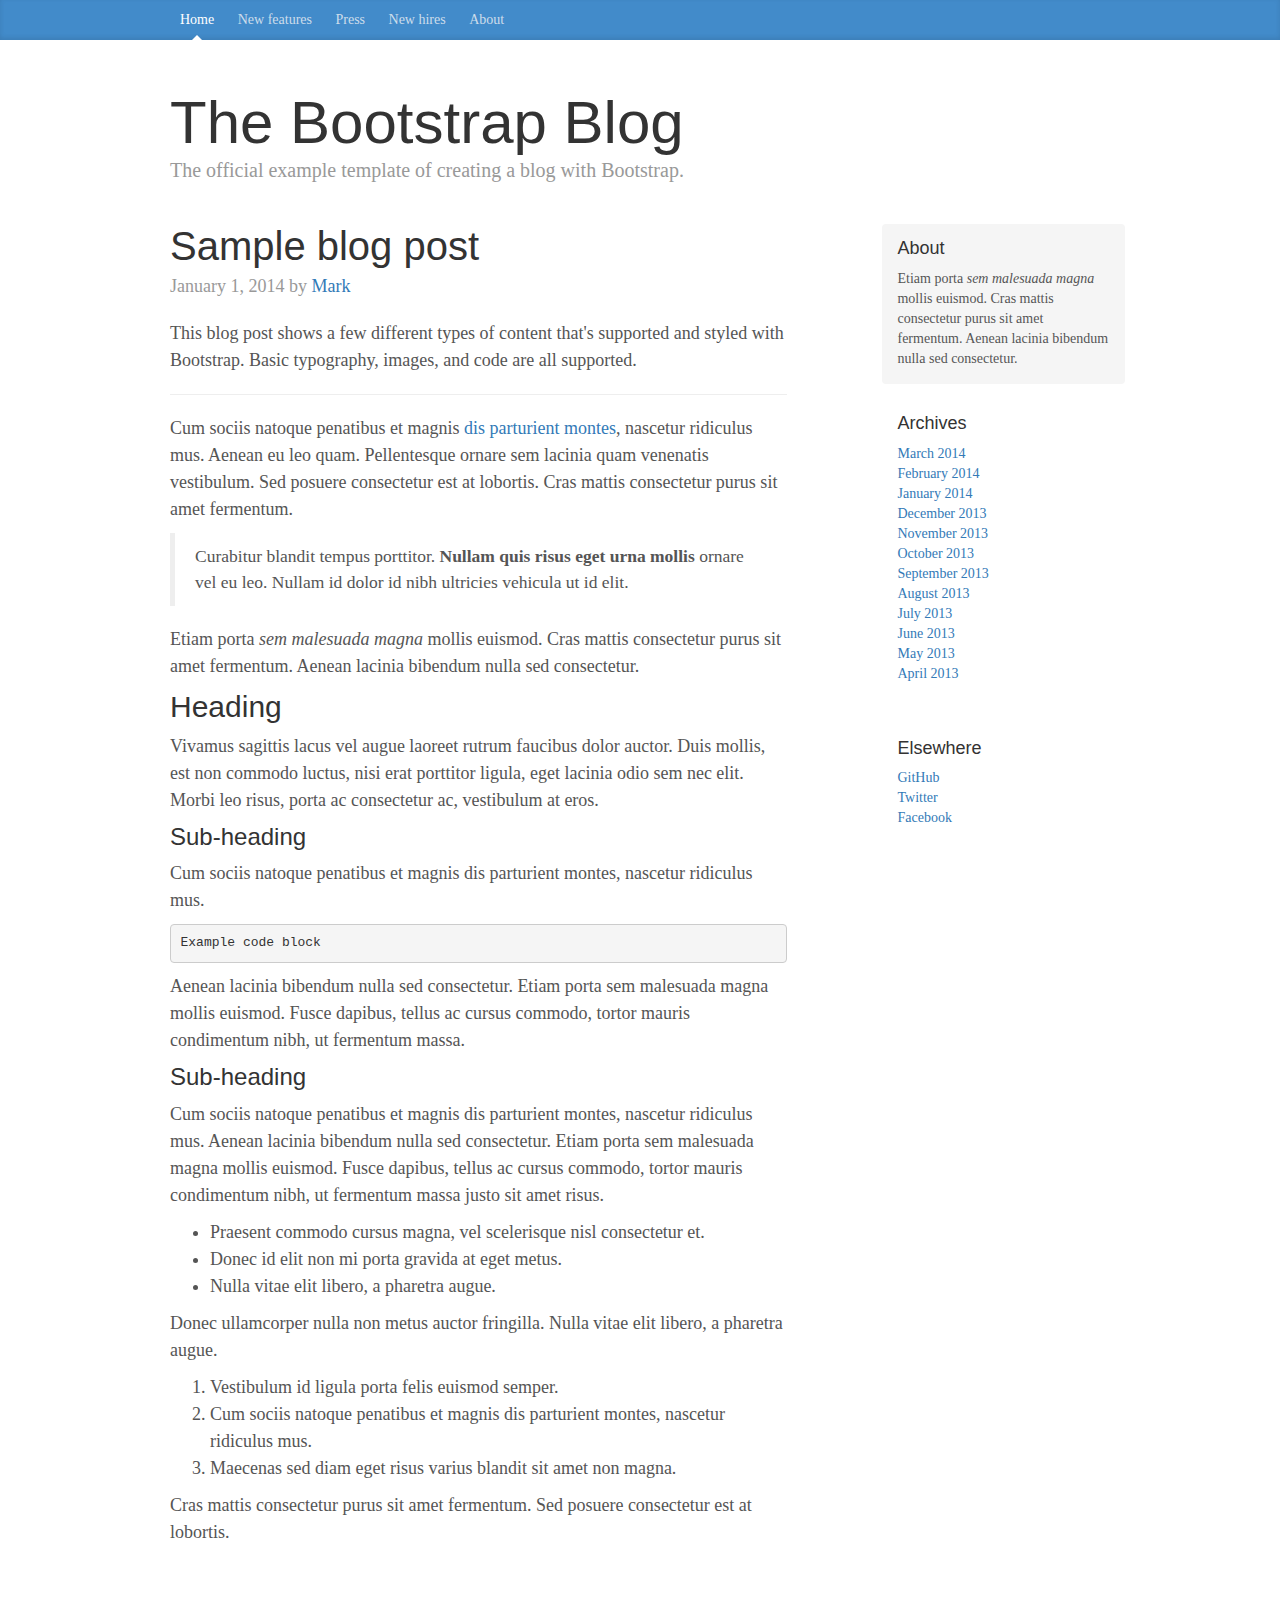
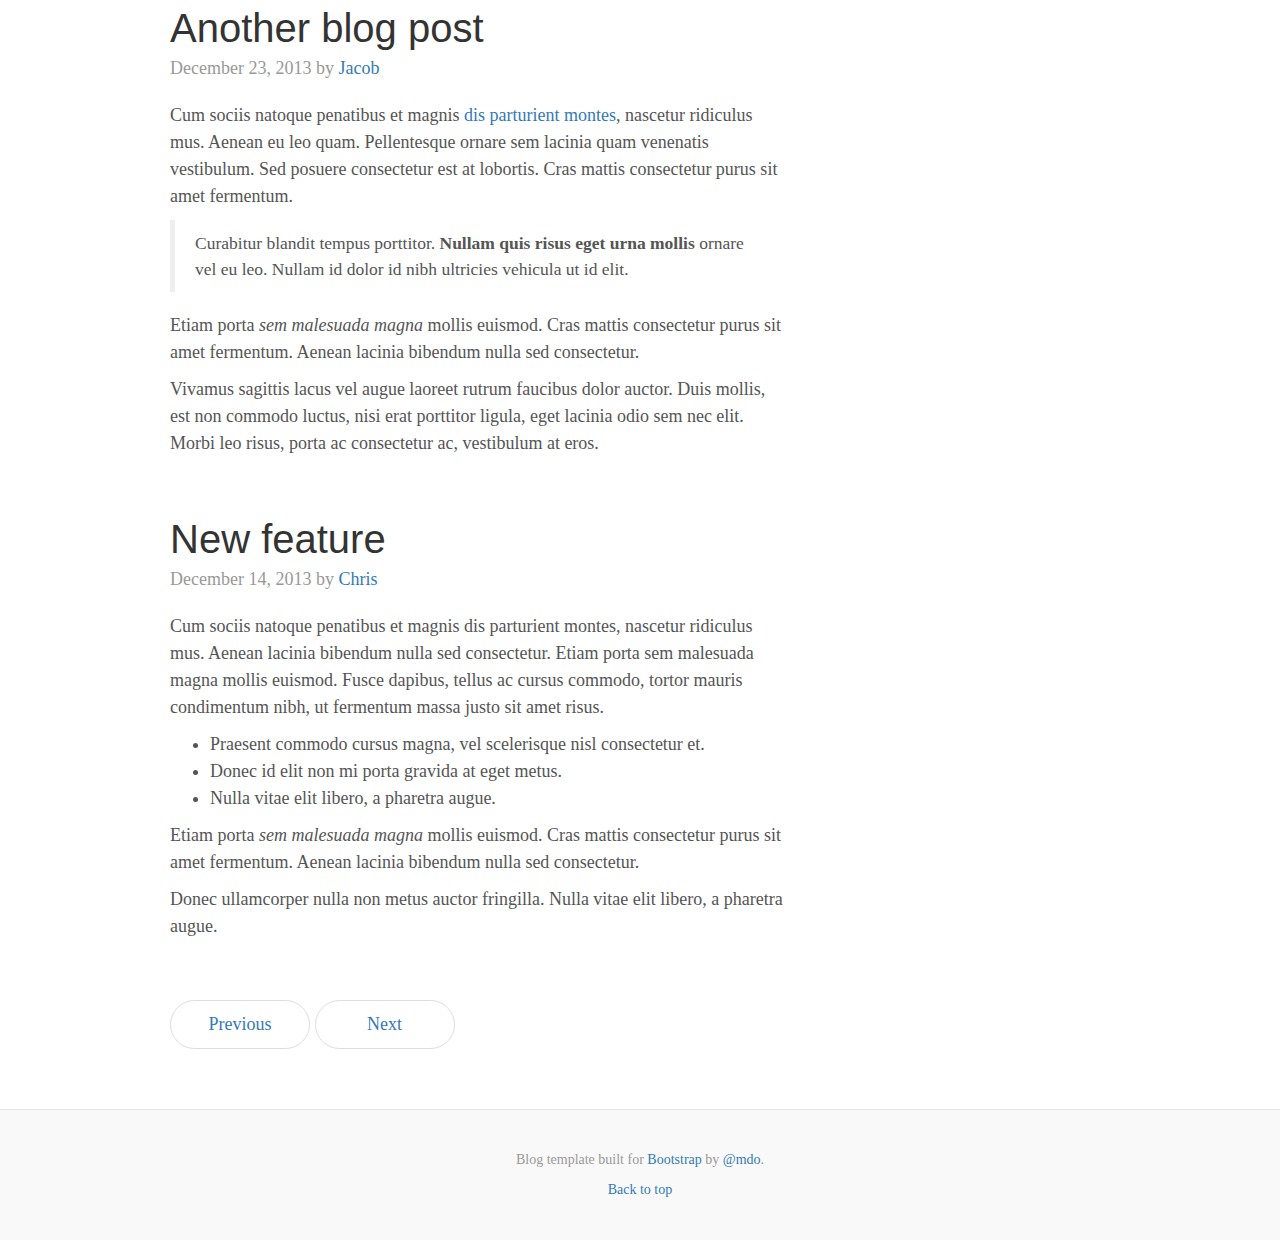
<file: 前端/bootstrap_notes/案例/bootstrap-3.4.1/docs/examples/blog/index.html>
<!doctype html>
<html lang="en">
  <head>
    <meta charset="utf-8">
    <meta http-equiv="X-UA-Compatible" content="IE=edge">
    <meta name="viewport" content="width=device-width, initial-scale=1">
    <!-- The above 3 meta tags *must* come first in the head; any other head content must come *after* these tags -->
    <meta name="description" content="">
    <meta name="author" content="">
    <link rel="icon" href="../../favicon.ico">

    <title>Blog Template for Bootstrap</title>

    <!-- Bootstrap core CSS -->
    <link href="../../dist/css/bootstrap.min.css" rel="stylesheet">

    <!-- IE10 viewport hack for Surface/desktop Windows 8 bug -->
    <link href="../../assets/css/ie10-viewport-bug-workaround.css" rel="stylesheet">

    <!-- Custom styles for this template -->
    <link href="blog.css" rel="stylesheet">

    <!-- Just for debugging purposes. Don't actually copy these 2 lines! -->
    <!--[if lt IE 9]><script src="../../assets/js/ie8-responsive-file-warning.js"></script><![endif]-->
    <script src="../../assets/js/ie-emulation-modes-warning.js"></script>

    <!-- HTML5 shim and Respond.js for IE8 support of HTML5 elements and media queries -->
    <!--[if lt IE 9]>
      <script src="https://oss.maxcdn.com/html5shiv/3.7.3/html5shiv.min.js"></script>
      <script src="https://oss.maxcdn.com/respond/1.4.2/respond.min.js"></script>
    <![endif]-->
  </head>

  <body>

    <div class="blog-masthead">
      <div class="container">
        <nav class="blog-nav">
          <a class="blog-nav-item active" href="#">Home</a>
          <a class="blog-nav-item" href="#">New features</a>
          <a class="blog-nav-item" href="#">Press</a>
          <a class="blog-nav-item" href="#">New hires</a>
          <a class="blog-nav-item" href="#">About</a>
        </nav>
      </div>
    </div>

    <div class="container">

      <div class="blog-header">
        <h1 class="blog-title">The Bootstrap Blog</h1>
        <p class="lead blog-description">The official example template of creating a blog with Bootstrap.</p>
      </div>

      <div class="row">

        <div class="col-sm-8 blog-main">

          <div class="blog-post">
            <h2 class="blog-post-title">Sample blog post</h2>
            <p class="blog-post-meta">January 1, 2014 by <a href="#">Mark</a></p>

            <p>This blog post shows a few different types of content that's supported and styled with Bootstrap. Basic typography, images, and code are all supported.</p>
            <hr>
            <p>Cum sociis natoque penatibus et magnis <a href="#">dis parturient montes</a>, nascetur ridiculus mus. Aenean eu leo quam. Pellentesque ornare sem lacinia quam venenatis vestibulum. Sed posuere consectetur est at lobortis. Cras mattis consectetur purus sit amet fermentum.</p>
            <blockquote>
              <p>Curabitur blandit tempus porttitor. <strong>Nullam quis risus eget urna mollis</strong> ornare vel eu leo. Nullam id dolor id nibh ultricies vehicula ut id elit.</p>
            </blockquote>
            <p>Etiam porta <em>sem malesuada magna</em> mollis euismod. Cras mattis consectetur purus sit amet fermentum. Aenean lacinia bibendum nulla sed consectetur.</p>
            <h2>Heading</h2>
            <p>Vivamus sagittis lacus vel augue laoreet rutrum faucibus dolor auctor. Duis mollis, est non commodo luctus, nisi erat porttitor ligula, eget lacinia odio sem nec elit. Morbi leo risus, porta ac consectetur ac, vestibulum at eros.</p>
            <h3>Sub-heading</h3>
            <p>Cum sociis natoque penatibus et magnis dis parturient montes, nascetur ridiculus mus.</p>
            <pre><code>Example code block</code></pre>
            <p>Aenean lacinia bibendum nulla sed consectetur. Etiam porta sem malesuada magna mollis euismod. Fusce dapibus, tellus ac cursus commodo, tortor mauris condimentum nibh, ut fermentum massa.</p>
            <h3>Sub-heading</h3>
            <p>Cum sociis natoque penatibus et magnis dis parturient montes, nascetur ridiculus mus. Aenean lacinia bibendum nulla sed consectetur. Etiam porta sem malesuada magna mollis euismod. Fusce dapibus, tellus ac cursus commodo, tortor mauris condimentum nibh, ut fermentum massa justo sit amet risus.</p>
            <ul>
              <li>Praesent commodo cursus magna, vel scelerisque nisl consectetur et.</li>
              <li>Donec id elit non mi porta gravida at eget metus.</li>
              <li>Nulla vitae elit libero, a pharetra augue.</li>
            </ul>
            <p>Donec ullamcorper nulla non metus auctor fringilla. Nulla vitae elit libero, a pharetra augue.</p>
            <ol>
              <li>Vestibulum id ligula porta felis euismod semper.</li>
              <li>Cum sociis natoque penatibus et magnis dis parturient montes, nascetur ridiculus mus.</li>
              <li>Maecenas sed diam eget risus varius blandit sit amet non magna.</li>
            </ol>
            <p>Cras mattis consectetur purus sit amet fermentum. Sed posuere consectetur est at lobortis.</p>
          </div><!-- /.blog-post -->

          <div class="blog-post">
            <h2 class="blog-post-title">Another blog post</h2>
            <p class="blog-post-meta">December 23, 2013 by <a href="#">Jacob</a></p>

            <p>Cum sociis natoque penatibus et magnis <a href="#">dis parturient montes</a>, nascetur ridiculus mus. Aenean eu leo quam. Pellentesque ornare sem lacinia quam venenatis vestibulum. Sed posuere consectetur est at lobortis. Cras mattis consectetur purus sit amet fermentum.</p>
            <blockquote>
              <p>Curabitur blandit tempus porttitor. <strong>Nullam quis risus eget urna mollis</strong> ornare vel eu leo. Nullam id dolor id nibh ultricies vehicula ut id elit.</p>
            </blockquote>
            <p>Etiam porta <em>sem malesuada magna</em> mollis euismod. Cras mattis consectetur purus sit amet fermentum. Aenean lacinia bibendum nulla sed consectetur.</p>
            <p>Vivamus sagittis lacus vel augue laoreet rutrum faucibus dolor auctor. Duis mollis, est non commodo luctus, nisi erat porttitor ligula, eget lacinia odio sem nec elit. Morbi leo risus, porta ac consectetur ac, vestibulum at eros.</p>
          </div><!-- /.blog-post -->

          <div class="blog-post">
            <h2 class="blog-post-title">New feature</h2>
            <p class="blog-post-meta">December 14, 2013 by <a href="#">Chris</a></p>

            <p>Cum sociis natoque penatibus et magnis dis parturient montes, nascetur ridiculus mus. Aenean lacinia bibendum nulla sed consectetur. Etiam porta sem malesuada magna mollis euismod. Fusce dapibus, tellus ac cursus commodo, tortor mauris condimentum nibh, ut fermentum massa justo sit amet risus.</p>
            <ul>
              <li>Praesent commodo cursus magna, vel scelerisque nisl consectetur et.</li>
              <li>Donec id elit non mi porta gravida at eget metus.</li>
              <li>Nulla vitae elit libero, a pharetra augue.</li>
            </ul>
            <p>Etiam porta <em>sem malesuada magna</em> mollis euismod. Cras mattis consectetur purus sit amet fermentum. Aenean lacinia bibendum nulla sed consectetur.</p>
            <p>Donec ullamcorper nulla non metus auctor fringilla. Nulla vitae elit libero, a pharetra augue.</p>
          </div><!-- /.blog-post -->

          <nav>
            <ul class="pager">
              <li><a href="#">Previous</a></li>
              <li><a href="#">Next</a></li>
            </ul>
          </nav>

        </div><!-- /.blog-main -->

        <div class="col-sm-3 col-sm-offset-1 blog-sidebar">
          <div class="sidebar-module sidebar-module-inset">
            <h4>About</h4>
            <p>Etiam porta <em>sem malesuada magna</em> mollis euismod. Cras mattis consectetur purus sit amet fermentum. Aenean lacinia bibendum nulla sed consectetur.</p>
          </div>
          <div class="sidebar-module">
            <h4>Archives</h4>
            <ol class="list-unstyled">
              <li><a href="#">March 2014</a></li>
              <li><a href="#">February 2014</a></li>
              <li><a href="#">January 2014</a></li>
              <li><a href="#">December 2013</a></li>
              <li><a href="#">November 2013</a></li>
              <li><a href="#">October 2013</a></li>
              <li><a href="#">September 2013</a></li>
              <li><a href="#">August 2013</a></li>
              <li><a href="#">July 2013</a></li>
              <li><a href="#">June 2013</a></li>
              <li><a href="#">May 2013</a></li>
              <li><a href="#">April 2013</a></li>
            </ol>
          </div>
          <div class="sidebar-module">
            <h4>Elsewhere</h4>
            <ol class="list-unstyled">
              <li><a href="#">GitHub</a></li>
              <li><a href="#">Twitter</a></li>
              <li><a href="#">Facebook</a></li>
            </ol>
          </div>
        </div><!-- /.blog-sidebar -->

      </div><!-- /.row -->

    </div><!-- /.container -->

    <footer class="blog-footer">
      <p>Blog template built for <a href="https://getbootstrap.com/">Bootstrap</a> by <a href="https://twitter.com/mdo">@mdo</a>.</p>
      <p>
        <a href="#">Back to top</a>
      </p>
    </footer>


    <!-- Bootstrap core JavaScript
    ================================================== -->
    <!-- Placed at the end of the document so the pages load faster -->
    <script src="https://code.jquery.com/jquery-1.12.4.min.js" integrity="sha384-nvAa0+6Qg9clwYCGGPpDQLVpLNn0fRaROjHqs13t4Ggj3Ez50XnGQqc/r8MhnRDZ" crossorigin="anonymous"></script>
    <script>window.jQuery || document.write('<script src="../../assets/js/vendor/jquery.min.js"><\/script>')</script>
    <script src="../../dist/js/bootstrap.min.js"></script>
    <!-- IE10 viewport hack for Surface/desktop Windows 8 bug -->
    <script src="../../assets/js/ie10-viewport-bug-workaround.js"></script>
  </body>
</html>
</file>
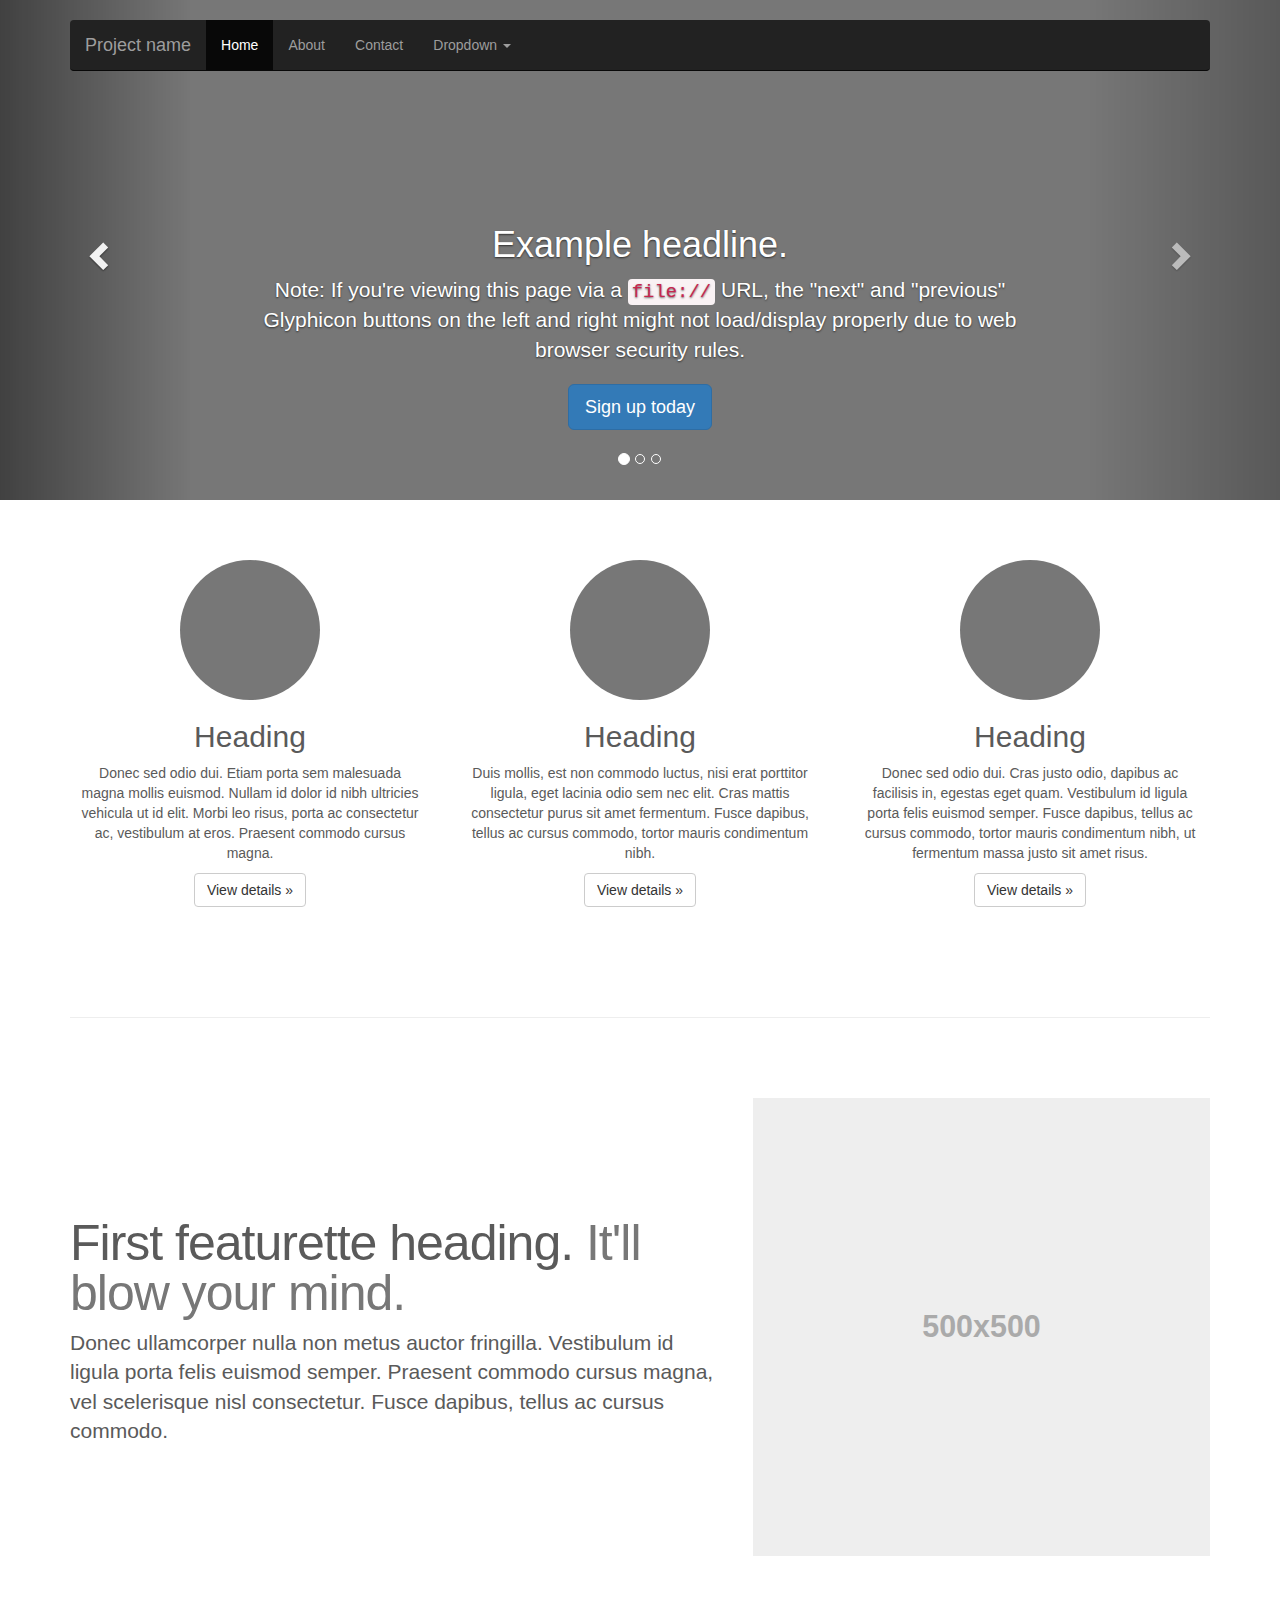
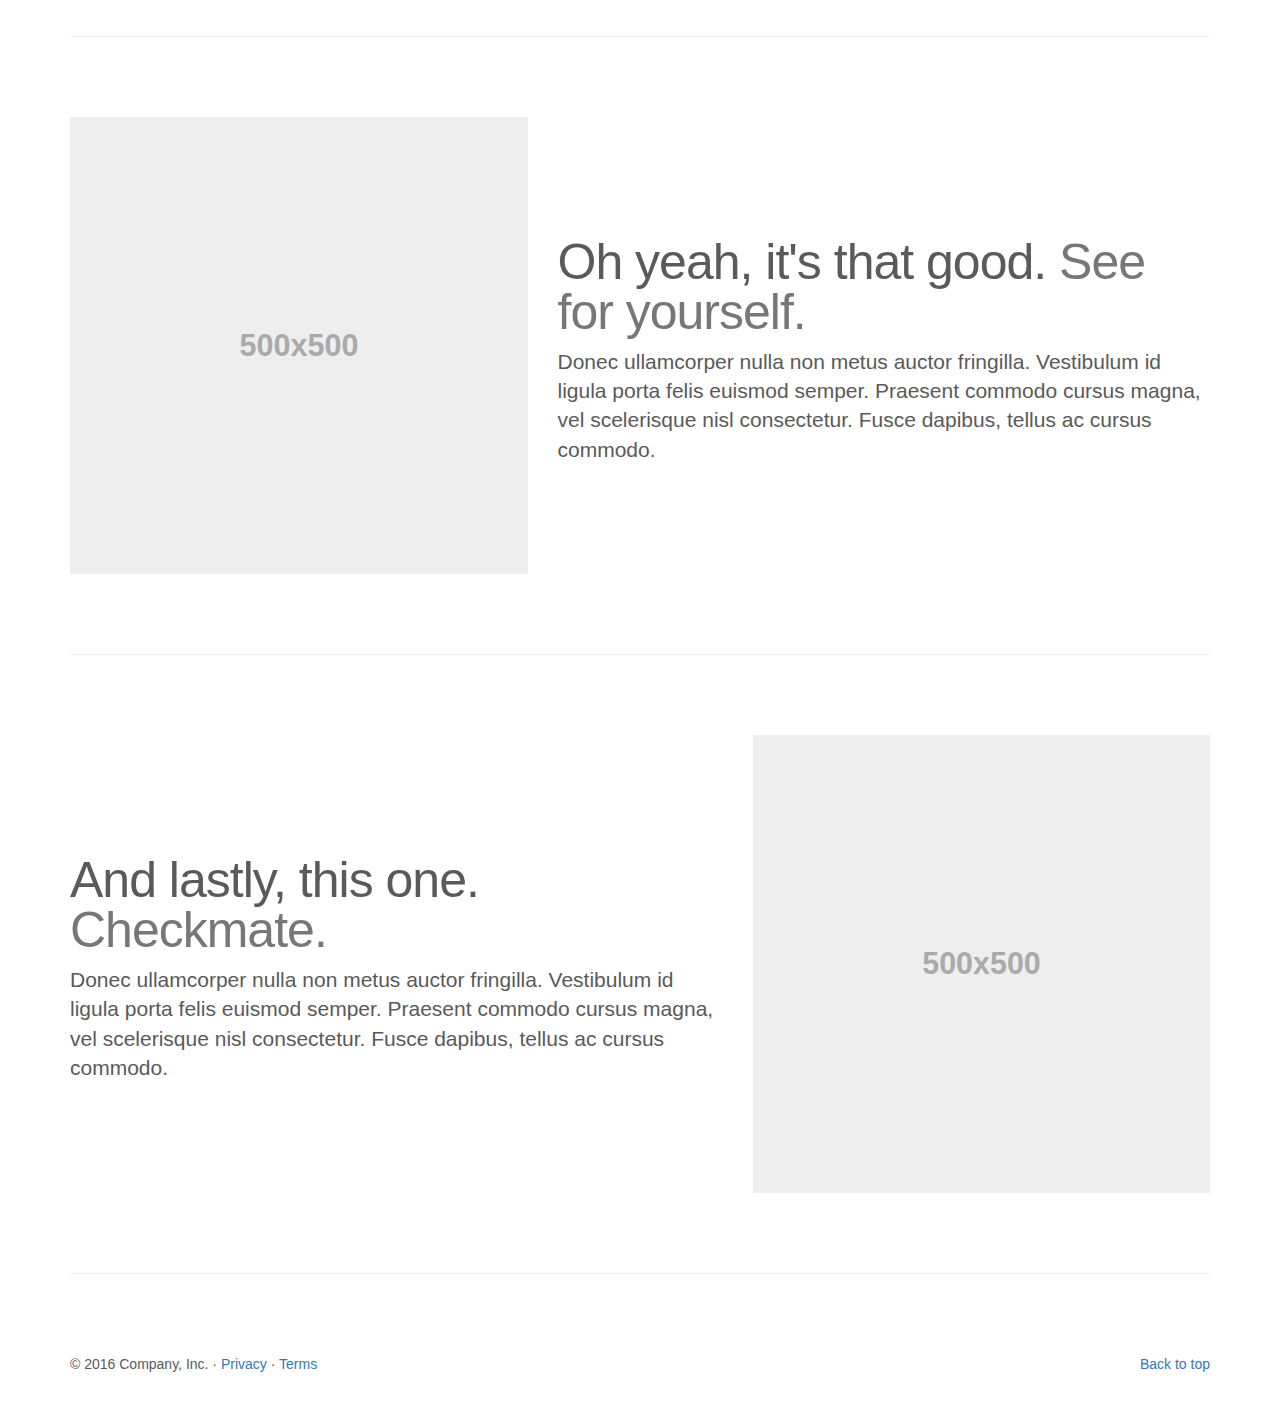
<file: 前端/bootstrap_notes/案例/bootstrap-3.4.1/docs/examples/carousel/index.html>
<!doctype html>
<html lang="en">
  <head>
    <meta charset="utf-8">
    <meta http-equiv="X-UA-Compatible" content="IE=edge">
    <meta name="viewport" content="width=device-width, initial-scale=1">
    <!-- The above 3 meta tags *must* come first in the head; any other head content must come *after* these tags -->
    <meta name="description" content="">
    <meta name="author" content="">
    <link rel="icon" href="../../favicon.ico">

    <title>Carousel Template for Bootstrap</title>

    <!-- Bootstrap core CSS -->
    <link href="../../dist/css/bootstrap.min.css" rel="stylesheet">

    <!-- IE10 viewport hack for Surface/desktop Windows 8 bug -->
    <link href="../../assets/css/ie10-viewport-bug-workaround.css" rel="stylesheet">

    <!-- Just for debugging purposes. Don't actually copy these 2 lines! -->
    <!--[if lt IE 9]><script src="../../assets/js/ie8-responsive-file-warning.js"></script><![endif]-->
    <script src="../../assets/js/ie-emulation-modes-warning.js"></script>

    <!-- HTML5 shim and Respond.js for IE8 support of HTML5 elements and media queries -->
    <!--[if lt IE 9]>
      <script src="https://oss.maxcdn.com/html5shiv/3.7.3/html5shiv.min.js"></script>
      <script src="https://oss.maxcdn.com/respond/1.4.2/respond.min.js"></script>
    <![endif]-->

    <!-- Custom styles for this template -->
    <link href="carousel.css" rel="stylesheet">
  </head>
<!-- NAVBAR
================================================== -->
  <body>
    <div class="navbar-wrapper">
      <div class="container">

        <nav class="navbar navbar-inverse navbar-static-top">
          <div class="container">
            <div class="navbar-header">
              <button type="button" class="navbar-toggle collapsed" data-toggle="collapse" data-target="#navbar" aria-expanded="false" aria-controls="navbar">
                <span class="sr-only">Toggle navigation</span>
                <span class="icon-bar"></span>
                <span class="icon-bar"></span>
                <span class="icon-bar"></span>
              </button>
              <a class="navbar-brand" href="#">Project name</a>
            </div>
            <div id="navbar" class="navbar-collapse collapse">
              <ul class="nav navbar-nav">
                <li class="active"><a href="#">Home</a></li>
                <li><a href="#">About</a></li>
                <li><a href="#">Contact</a></li>
                <li class="dropdown">
                  <a href="#" class="dropdown-toggle" data-toggle="dropdown" role="button" aria-haspopup="true" aria-expanded="false">Dropdown <span class="caret"></span></a>
                  <ul class="dropdown-menu">
                    <li><a href="#">Action</a></li>
                    <li><a href="#">Another action</a></li>
                    <li><a href="#">Something else here</a></li>
                    <li role="separator" class="divider"></li>
                    <li class="dropdown-header">Nav header</li>
                    <li><a href="#">Separated link</a></li>
                    <li><a href="#">One more separated link</a></li>
                  </ul>
                </li>
              </ul>
            </div>
          </div>
        </nav>

      </div>
    </div>


    <!-- Carousel
    ================================================== -->
    <div id="myCarousel" class="carousel slide" data-ride="carousel">
      <!-- Indicators -->
      <ol class="carousel-indicators">
        <li data-target="#myCarousel" data-slide-to="0" class="active"></li>
        <li data-target="#myCarousel" data-slide-to="1"></li>
        <li data-target="#myCarousel" data-slide-to="2"></li>
      </ol>
      <div class="carousel-inner" role="listbox">
        <div class="item active">
          <img class="first-slide" src="[data-uri]" alt="First slide">
          <div class="container">
            <div class="carousel-caption">
              <h1>Example headline.</h1>
              <p>Note: If you're viewing this page via a <code>file://</code> URL, the "next" and "previous" Glyphicon buttons on the left and right might not load/display properly due to web browser security rules.</p>
              <p><a class="btn btn-lg btn-primary" href="#" role="button">Sign up today</a></p>
            </div>
          </div>
        </div>
        <div class="item">
          <img class="second-slide" src="[data-uri]" alt="Second slide">
          <div class="container">
            <div class="carousel-caption">
              <h1>Another example headline.</h1>
              <p>Cras justo odio, dapibus ac facilisis in, egestas eget quam. Donec id elit non mi porta gravida at eget metus. Nullam id dolor id nibh ultricies vehicula ut id elit.</p>
              <p><a class="btn btn-lg btn-primary" href="#" role="button">Learn more</a></p>
            </div>
          </div>
        </div>
        <div class="item">
          <img class="third-slide" src="[data-uri]" alt="Third slide">
          <div class="container">
            <div class="carousel-caption">
              <h1>One more for good measure.</h1>
              <p>Cras justo odio, dapibus ac facilisis in, egestas eget quam. Donec id elit non mi porta gravida at eget metus. Nullam id dolor id nibh ultricies vehicula ut id elit.</p>
              <p><a class="btn btn-lg btn-primary" href="#" role="button">Browse gallery</a></p>
            </div>
          </div>
        </div>
      </div>
      <a class="left carousel-control" href="#myCarousel" role="button" data-slide="prev">
        <span class="glyphicon glyphicon-chevron-left" aria-hidden="true"></span>
        <span class="sr-only">Previous</span>
      </a>
      <a class="right carousel-control" href="#myCarousel" role="button" data-slide="next">
        <span class="glyphicon glyphicon-chevron-right" aria-hidden="true"></span>
        <span class="sr-only">Next</span>
      </a>
    </div><!-- /.carousel -->


    <!-- Marketing messaging and featurettes
    ================================================== -->
    <!-- Wrap the rest of the page in another container to center all the content. -->

    <div class="container marketing">

      <!-- Three columns of text below the carousel -->
      <div class="row">
        <div class="col-lg-4">
          <img class="img-circle" src="[data-uri]" alt="Generic placeholder image" width="140" height="140">
          <h2>Heading</h2>
          <p>Donec sed odio dui. Etiam porta sem malesuada magna mollis euismod. Nullam id dolor id nibh ultricies vehicula ut id elit. Morbi leo risus, porta ac consectetur ac, vestibulum at eros. Praesent commodo cursus magna.</p>
          <p><a class="btn btn-default" href="#" role="button">View details &raquo;</a></p>
        </div><!-- /.col-lg-4 -->
        <div class="col-lg-4">
          <img class="img-circle" src="[data-uri]" alt="Generic placeholder image" width="140" height="140">
          <h2>Heading</h2>
          <p>Duis mollis, est non commodo luctus, nisi erat porttitor ligula, eget lacinia odio sem nec elit. Cras mattis consectetur purus sit amet fermentum. Fusce dapibus, tellus ac cursus commodo, tortor mauris condimentum nibh.</p>
          <p><a class="btn btn-default" href="#" role="button">View details &raquo;</a></p>
        </div><!-- /.col-lg-4 -->
        <div class="col-lg-4">
          <img class="img-circle" src="[data-uri]" alt="Generic placeholder image" width="140" height="140">
          <h2>Heading</h2>
          <p>Donec sed odio dui. Cras justo odio, dapibus ac facilisis in, egestas eget quam. Vestibulum id ligula porta felis euismod semper. Fusce dapibus, tellus ac cursus commodo, tortor mauris condimentum nibh, ut fermentum massa justo sit amet risus.</p>
          <p><a class="btn btn-default" href="#" role="button">View details &raquo;</a></p>
        </div><!-- /.col-lg-4 -->
      </div><!-- /.row -->


      <!-- START THE FEATURETTES -->

      <hr class="featurette-divider">

      <div class="row featurette">
        <div class="col-md-7">
          <h2 class="featurette-heading">First featurette heading. <span class="text-muted">It'll blow your mind.</span></h2>
          <p class="lead">Donec ullamcorper nulla non metus auctor fringilla. Vestibulum id ligula porta felis euismod semper. Praesent commodo cursus magna, vel scelerisque nisl consectetur. Fusce dapibus, tellus ac cursus commodo.</p>
        </div>
        <div class="col-md-5">
          <img class="featurette-image img-responsive center-block" data-src="holder.js/500x500/auto" alt="Generic placeholder image">
        </div>
      </div>

      <hr class="featurette-divider">

      <div class="row featurette">
        <div class="col-md-7 col-md-push-5">
          <h2 class="featurette-heading">Oh yeah, it's that good. <span class="text-muted">See for yourself.</span></h2>
          <p class="lead">Donec ullamcorper nulla non metus auctor fringilla. Vestibulum id ligula porta felis euismod semper. Praesent commodo cursus magna, vel scelerisque nisl consectetur. Fusce dapibus, tellus ac cursus commodo.</p>
        </div>
        <div class="col-md-5 col-md-pull-7">
          <img class="featurette-image img-responsive center-block" data-src="holder.js/500x500/auto" alt="Generic placeholder image">
        </div>
      </div>

      <hr class="featurette-divider">

      <div class="row featurette">
        <div class="col-md-7">
          <h2 class="featurette-heading">And lastly, this one. <span class="text-muted">Checkmate.</span></h2>
          <p class="lead">Donec ullamcorper nulla non metus auctor fringilla. Vestibulum id ligula porta felis euismod semper. Praesent commodo cursus magna, vel scelerisque nisl consectetur. Fusce dapibus, tellus ac cursus commodo.</p>
        </div>
        <div class="col-md-5">
          <img class="featurette-image img-responsive center-block" data-src="holder.js/500x500/auto" alt="Generic placeholder image">
        </div>
      </div>

      <hr class="featurette-divider">

      <!-- /END THE FEATURETTES -->


      <!-- FOOTER -->
      <footer>
        <p class="pull-right"><a href="#">Back to top</a></p>
        <p>&copy; 2016 Company, Inc. &middot; <a href="#">Privacy</a> &middot; <a href="#">Terms</a></p>
      </footer>

    </div><!-- /.container -->


    <!-- Bootstrap core JavaScript
    ================================================== -->
    <!-- Placed at the end of the document so the pages load faster -->
    <script src="https://code.jquery.com/jquery-1.12.4.min.js" integrity="sha384-nvAa0+6Qg9clwYCGGPpDQLVpLNn0fRaROjHqs13t4Ggj3Ez50XnGQqc/r8MhnRDZ" crossorigin="anonymous"></script>
    <script>window.jQuery || document.write('<script src="../../assets/js/vendor/jquery.min.js"><\/script>')</script>
    <script src="../../dist/js/bootstrap.min.js"></script>
    <!-- Just to make our placeholder images work. Don't actually copy the next line! -->
    <script src="../../assets/js/vendor/holder.min.js"></script>
    <!-- IE10 viewport hack for Surface/desktop Windows 8 bug -->
    <script src="../../assets/js/ie10-viewport-bug-workaround.js"></script>
  </body>
</html>
</file>
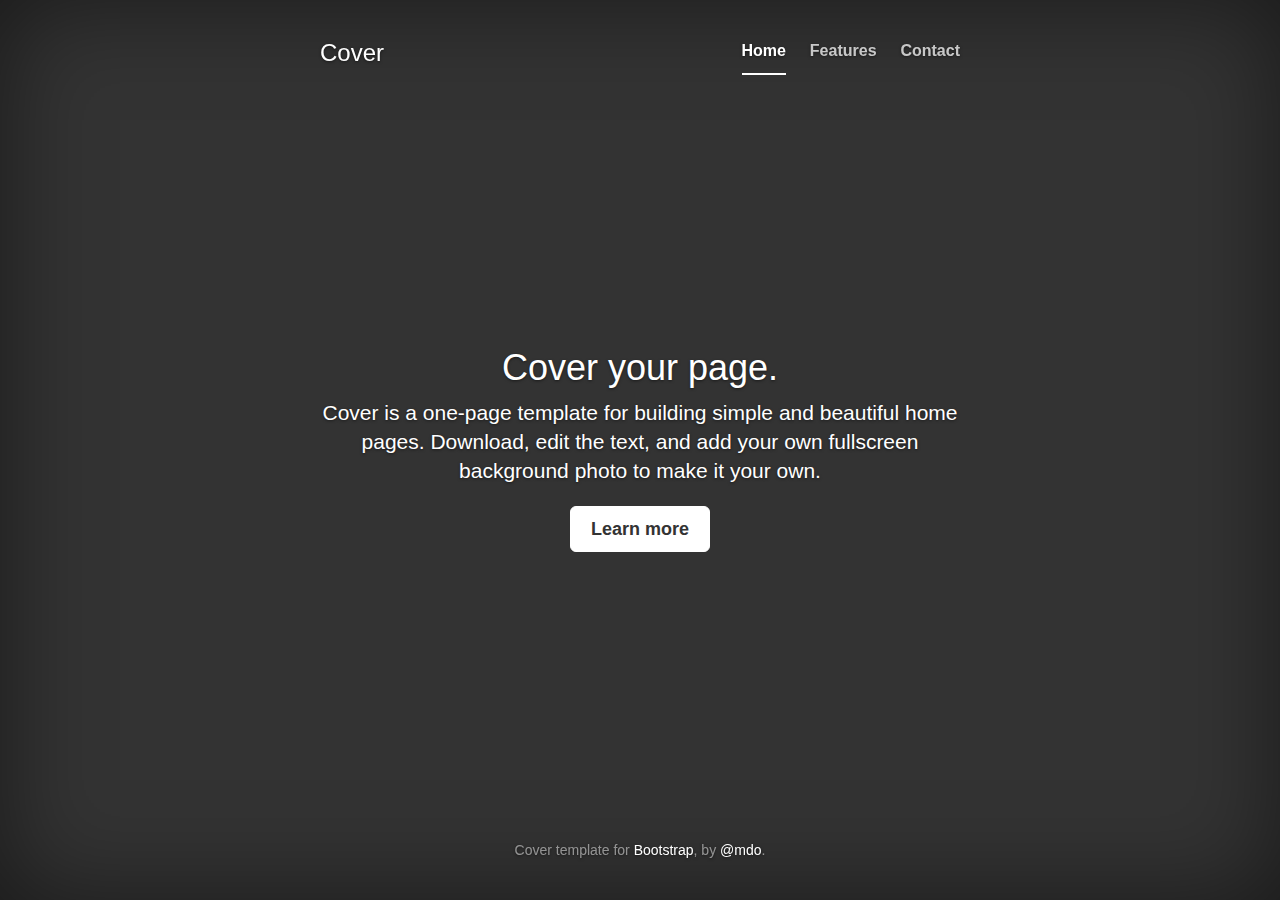
<file: 前端/bootstrap_notes/案例/bootstrap-3.4.1/docs/examples/cover/index.html>
<!doctype html>
<html lang="en">
  <head>
    <meta charset="utf-8">
    <meta http-equiv="X-UA-Compatible" content="IE=edge">
    <meta name="viewport" content="width=device-width, initial-scale=1">
    <!-- The above 3 meta tags *must* come first in the head; any other head content must come *after* these tags -->
    <meta name="description" content="">
    <meta name="author" content="">
    <link rel="icon" href="../../favicon.ico">

    <title>Cover Template for Bootstrap</title>

    <!-- Bootstrap core CSS -->
    <link href="../../dist/css/bootstrap.min.css" rel="stylesheet">

    <!-- IE10 viewport hack for Surface/desktop Windows 8 bug -->
    <link href="../../assets/css/ie10-viewport-bug-workaround.css" rel="stylesheet">

    <!-- Custom styles for this template -->
    <link href="cover.css" rel="stylesheet">

    <!-- Just for debugging purposes. Don't actually copy these 2 lines! -->
    <!--[if lt IE 9]><script src="../../assets/js/ie8-responsive-file-warning.js"></script><![endif]-->
    <script src="../../assets/js/ie-emulation-modes-warning.js"></script>

    <!-- HTML5 shim and Respond.js for IE8 support of HTML5 elements and media queries -->
    <!--[if lt IE 9]>
      <script src="https://oss.maxcdn.com/html5shiv/3.7.3/html5shiv.min.js"></script>
      <script src="https://oss.maxcdn.com/respond/1.4.2/respond.min.js"></script>
    <![endif]-->
  </head>

  <body>

    <div class="site-wrapper">

      <div class="site-wrapper-inner">

        <div class="cover-container">

          <div class="masthead clearfix">
            <div class="inner">
              <h3 class="masthead-brand">Cover</h3>
              <nav>
                <ul class="nav masthead-nav">
                  <li class="active"><a href="#">Home</a></li>
                  <li><a href="#">Features</a></li>
                  <li><a href="#">Contact</a></li>
                </ul>
              </nav>
            </div>
          </div>

          <div class="inner cover">
            <h1 class="cover-heading">Cover your page.</h1>
            <p class="lead">Cover is a one-page template for building simple and beautiful home pages. Download, edit the text, and add your own fullscreen background photo to make it your own.</p>
            <p class="lead">
              <a href="#" class="btn btn-lg btn-default">Learn more</a>
            </p>
          </div>

          <div class="mastfoot">
            <div class="inner">
              <p>Cover template for <a href="https://getbootstrap.com/">Bootstrap</a>, by <a href="https://twitter.com/mdo">@mdo</a>.</p>
            </div>
          </div>

        </div>

      </div>

    </div>

    <!-- Bootstrap core JavaScript
    ================================================== -->
    <!-- Placed at the end of the document so the pages load faster -->
    <script src="https://code.jquery.com/jquery-1.12.4.min.js" integrity="sha384-nvAa0+6Qg9clwYCGGPpDQLVpLNn0fRaROjHqs13t4Ggj3Ez50XnGQqc/r8MhnRDZ" crossorigin="anonymous"></script>
    <script>window.jQuery || document.write('<script src="../../assets/js/vendor/jquery.min.js"><\/script>')</script>
    <script src="../../dist/js/bootstrap.min.js"></script>
    <!-- IE10 viewport hack for Surface/desktop Windows 8 bug -->
    <script src="../../assets/js/ie10-viewport-bug-workaround.js"></script>
  </body>
</html>
</file>
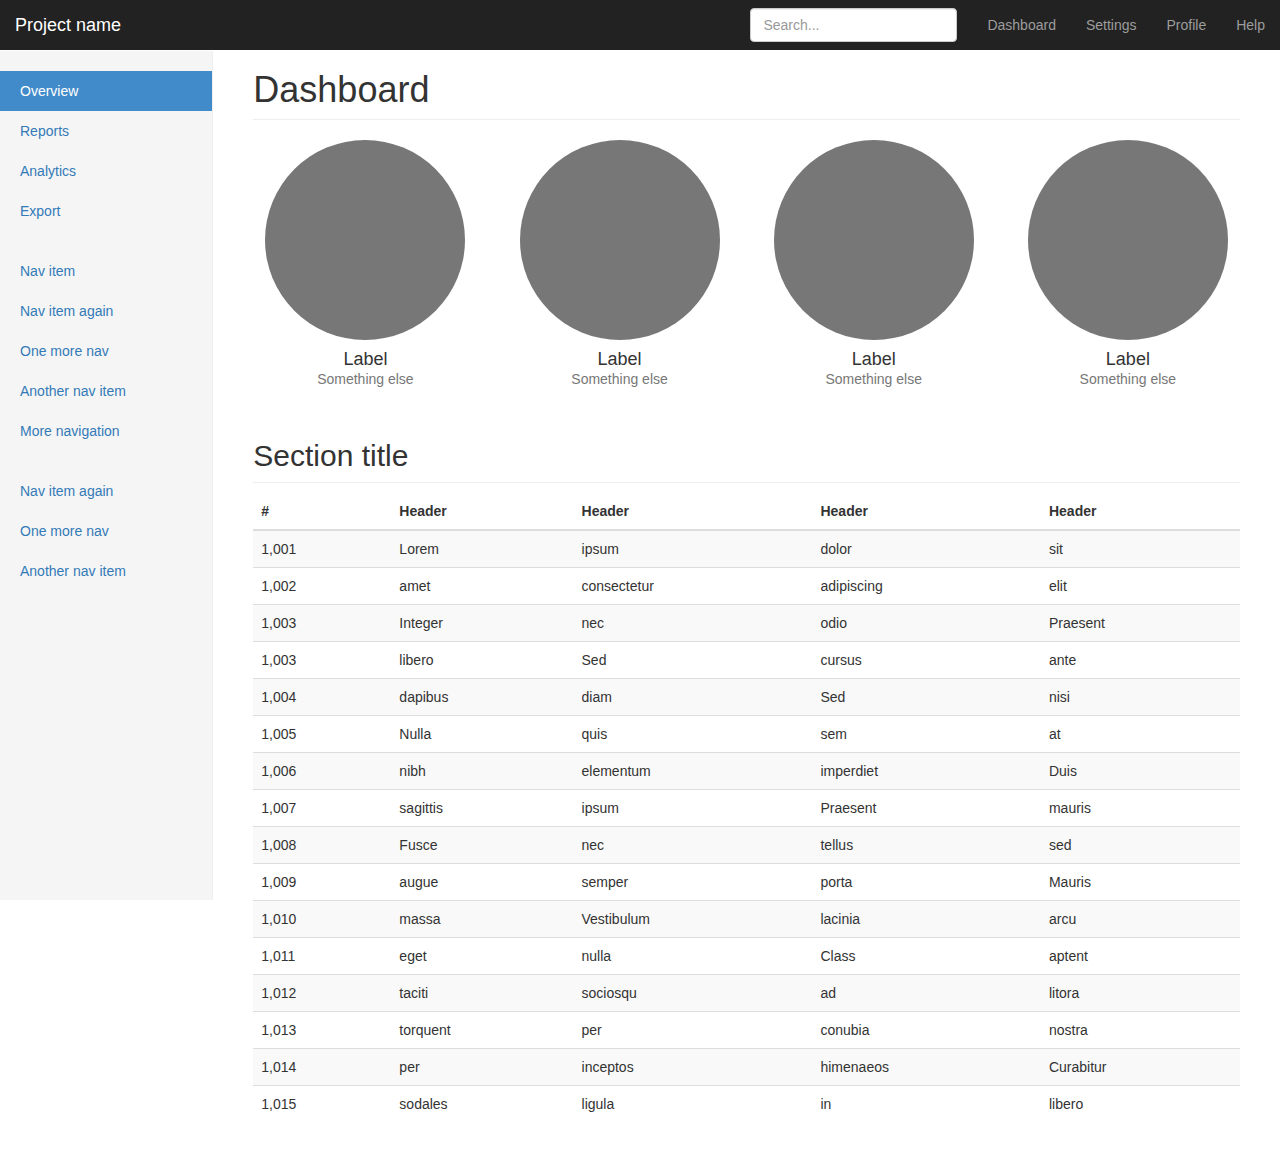
<file: 前端/bootstrap_notes/案例/bootstrap-3.4.1/docs/examples/dashboard/index.html>
<!doctype html>
<html lang="en">
  <head>
    <meta charset="utf-8">
    <meta http-equiv="X-UA-Compatible" content="IE=edge">
    <meta name="viewport" content="width=device-width, initial-scale=1">
    <!-- The above 3 meta tags *must* come first in the head; any other head content must come *after* these tags -->
    <meta name="description" content="">
    <meta name="author" content="">
    <link rel="icon" href="../../favicon.ico">

    <title>Dashboard Template for Bootstrap</title>

    <!-- Bootstrap core CSS -->
    <link href="../../dist/css/bootstrap.min.css" rel="stylesheet">

    <!-- IE10 viewport hack for Surface/desktop Windows 8 bug -->
    <link href="../../assets/css/ie10-viewport-bug-workaround.css" rel="stylesheet">

    <!-- Custom styles for this template -->
    <link href="dashboard.css" rel="stylesheet">

    <!-- Just for debugging purposes. Don't actually copy these 2 lines! -->
    <!--[if lt IE 9]><script src="../../assets/js/ie8-responsive-file-warning.js"></script><![endif]-->
    <script src="../../assets/js/ie-emulation-modes-warning.js"></script>

    <!-- HTML5 shim and Respond.js for IE8 support of HTML5 elements and media queries -->
    <!--[if lt IE 9]>
      <script src="https://oss.maxcdn.com/html5shiv/3.7.3/html5shiv.min.js"></script>
      <script src="https://oss.maxcdn.com/respond/1.4.2/respond.min.js"></script>
    <![endif]-->
  </head>

  <body>

    <nav class="navbar navbar-inverse navbar-fixed-top">
      <div class="container-fluid">
        <div class="navbar-header">
          <button type="button" class="navbar-toggle collapsed" data-toggle="collapse" data-target="#navbar" aria-expanded="false" aria-controls="navbar">
            <span class="sr-only">Toggle navigation</span>
            <span class="icon-bar"></span>
            <span class="icon-bar"></span>
            <span class="icon-bar"></span>
          </button>
          <a class="navbar-brand" href="#">Project name</a>
        </div>
        <div id="navbar" class="navbar-collapse collapse">
          <ul class="nav navbar-nav navbar-right">
            <li><a href="#">Dashboard</a></li>
            <li><a href="#">Settings</a></li>
            <li><a href="#">Profile</a></li>
            <li><a href="#">Help</a></li>
          </ul>
          <form class="navbar-form navbar-right">
            <input type="text" class="form-control" placeholder="Search...">
          </form>
        </div>
      </div>
    </nav>

    <div class="container-fluid">
      <div class="row">
        <div class="col-sm-3 col-md-2 sidebar">
          <ul class="nav nav-sidebar">
            <li class="active"><a href="#">Overview <span class="sr-only">(current)</span></a></li>
            <li><a href="#">Reports</a></li>
            <li><a href="#">Analytics</a></li>
            <li><a href="#">Export</a></li>
          </ul>
          <ul class="nav nav-sidebar">
            <li><a href="">Nav item</a></li>
            <li><a href="">Nav item again</a></li>
            <li><a href="">One more nav</a></li>
            <li><a href="">Another nav item</a></li>
            <li><a href="">More navigation</a></li>
          </ul>
          <ul class="nav nav-sidebar">
            <li><a href="">Nav item again</a></li>
            <li><a href="">One more nav</a></li>
            <li><a href="">Another nav item</a></li>
          </ul>
        </div>
        <div class="col-sm-9 col-sm-offset-3 col-md-10 col-md-offset-2 main">
          <h1 class="page-header">Dashboard</h1>

          <div class="row placeholders">
            <div class="col-xs-6 col-sm-3 placeholder">
              <img src="[data-uri]" width="200" height="200" class="img-responsive" alt="Generic placeholder thumbnail">
              <h4>Label</h4>
              <span class="text-muted">Something else</span>
            </div>
            <div class="col-xs-6 col-sm-3 placeholder">
              <img src="[data-uri]" width="200" height="200" class="img-responsive" alt="Generic placeholder thumbnail">
              <h4>Label</h4>
              <span class="text-muted">Something else</span>
            </div>
            <div class="col-xs-6 col-sm-3 placeholder">
              <img src="[data-uri]" width="200" height="200" class="img-responsive" alt="Generic placeholder thumbnail">
              <h4>Label</h4>
              <span class="text-muted">Something else</span>
            </div>
            <div class="col-xs-6 col-sm-3 placeholder">
              <img src="[data-uri]" width="200" height="200" class="img-responsive" alt="Generic placeholder thumbnail">
              <h4>Label</h4>
              <span class="text-muted">Something else</span>
            </div>
          </div>

          <h2 class="sub-header">Section title</h2>
          <div class="table-responsive">
            <table class="table table-striped">
              <thead>
                <tr>
                  <th>#</th>
                  <th>Header</th>
                  <th>Header</th>
                  <th>Header</th>
                  <th>Header</th>
                </tr>
              </thead>
              <tbody>
                <tr>
                  <td>1,001</td>
                  <td>Lorem</td>
                  <td>ipsum</td>
                  <td>dolor</td>
                  <td>sit</td>
                </tr>
                <tr>
                  <td>1,002</td>
                  <td>amet</td>
                  <td>consectetur</td>
                  <td>adipiscing</td>
                  <td>elit</td>
                </tr>
                <tr>
                  <td>1,003</td>
                  <td>Integer</td>
                  <td>nec</td>
                  <td>odio</td>
                  <td>Praesent</td>
                </tr>
                <tr>
                  <td>1,003</td>
                  <td>libero</td>
                  <td>Sed</td>
                  <td>cursus</td>
                  <td>ante</td>
                </tr>
                <tr>
                  <td>1,004</td>
                  <td>dapibus</td>
                  <td>diam</td>
                  <td>Sed</td>
                  <td>nisi</td>
                </tr>
                <tr>
                  <td>1,005</td>
                  <td>Nulla</td>
                  <td>quis</td>
                  <td>sem</td>
                  <td>at</td>
                </tr>
                <tr>
                  <td>1,006</td>
                  <td>nibh</td>
                  <td>elementum</td>
                  <td>imperdiet</td>
                  <td>Duis</td>
                </tr>
                <tr>
                  <td>1,007</td>
                  <td>sagittis</td>
                  <td>ipsum</td>
                  <td>Praesent</td>
                  <td>mauris</td>
                </tr>
                <tr>
                  <td>1,008</td>
                  <td>Fusce</td>
                  <td>nec</td>
                  <td>tellus</td>
                  <td>sed</td>
                </tr>
                <tr>
                  <td>1,009</td>
                  <td>augue</td>
                  <td>semper</td>
                  <td>porta</td>
                  <td>Mauris</td>
                </tr>
                <tr>
                  <td>1,010</td>
                  <td>massa</td>
                  <td>Vestibulum</td>
                  <td>lacinia</td>
                  <td>arcu</td>
                </tr>
                <tr>
                  <td>1,011</td>
                  <td>eget</td>
                  <td>nulla</td>
                  <td>Class</td>
                  <td>aptent</td>
                </tr>
                <tr>
                  <td>1,012</td>
                  <td>taciti</td>
                  <td>sociosqu</td>
                  <td>ad</td>
                  <td>litora</td>
                </tr>
                <tr>
                  <td>1,013</td>
                  <td>torquent</td>
                  <td>per</td>
                  <td>conubia</td>
                  <td>nostra</td>
                </tr>
                <tr>
                  <td>1,014</td>
                  <td>per</td>
                  <td>inceptos</td>
                  <td>himenaeos</td>
                  <td>Curabitur</td>
                </tr>
                <tr>
                  <td>1,015</td>
                  <td>sodales</td>
                  <td>ligula</td>
                  <td>in</td>
                  <td>libero</td>
                </tr>
              </tbody>
            </table>
          </div>
        </div>
      </div>
    </div>

    <!-- Bootstrap core JavaScript
    ================================================== -->
    <!-- Placed at the end of the document so the pages load faster -->
    <script src="https://code.jquery.com/jquery-1.12.4.min.js" integrity="sha384-nvAa0+6Qg9clwYCGGPpDQLVpLNn0fRaROjHqs13t4Ggj3Ez50XnGQqc/r8MhnRDZ" crossorigin="anonymous"></script>
    <script>window.jQuery || document.write('<script src="../../assets/js/vendor/jquery.min.js"><\/script>')</script>
    <script src="../../dist/js/bootstrap.min.js"></script>
    <!-- Just to make our placeholder images work. Don't actually copy the next line! -->
    <script src="../../assets/js/vendor/holder.min.js"></script>
    <!-- IE10 viewport hack for Surface/desktop Windows 8 bug -->
    <script src="../../assets/js/ie10-viewport-bug-workaround.js"></script>
  </body>
</html>
</file>
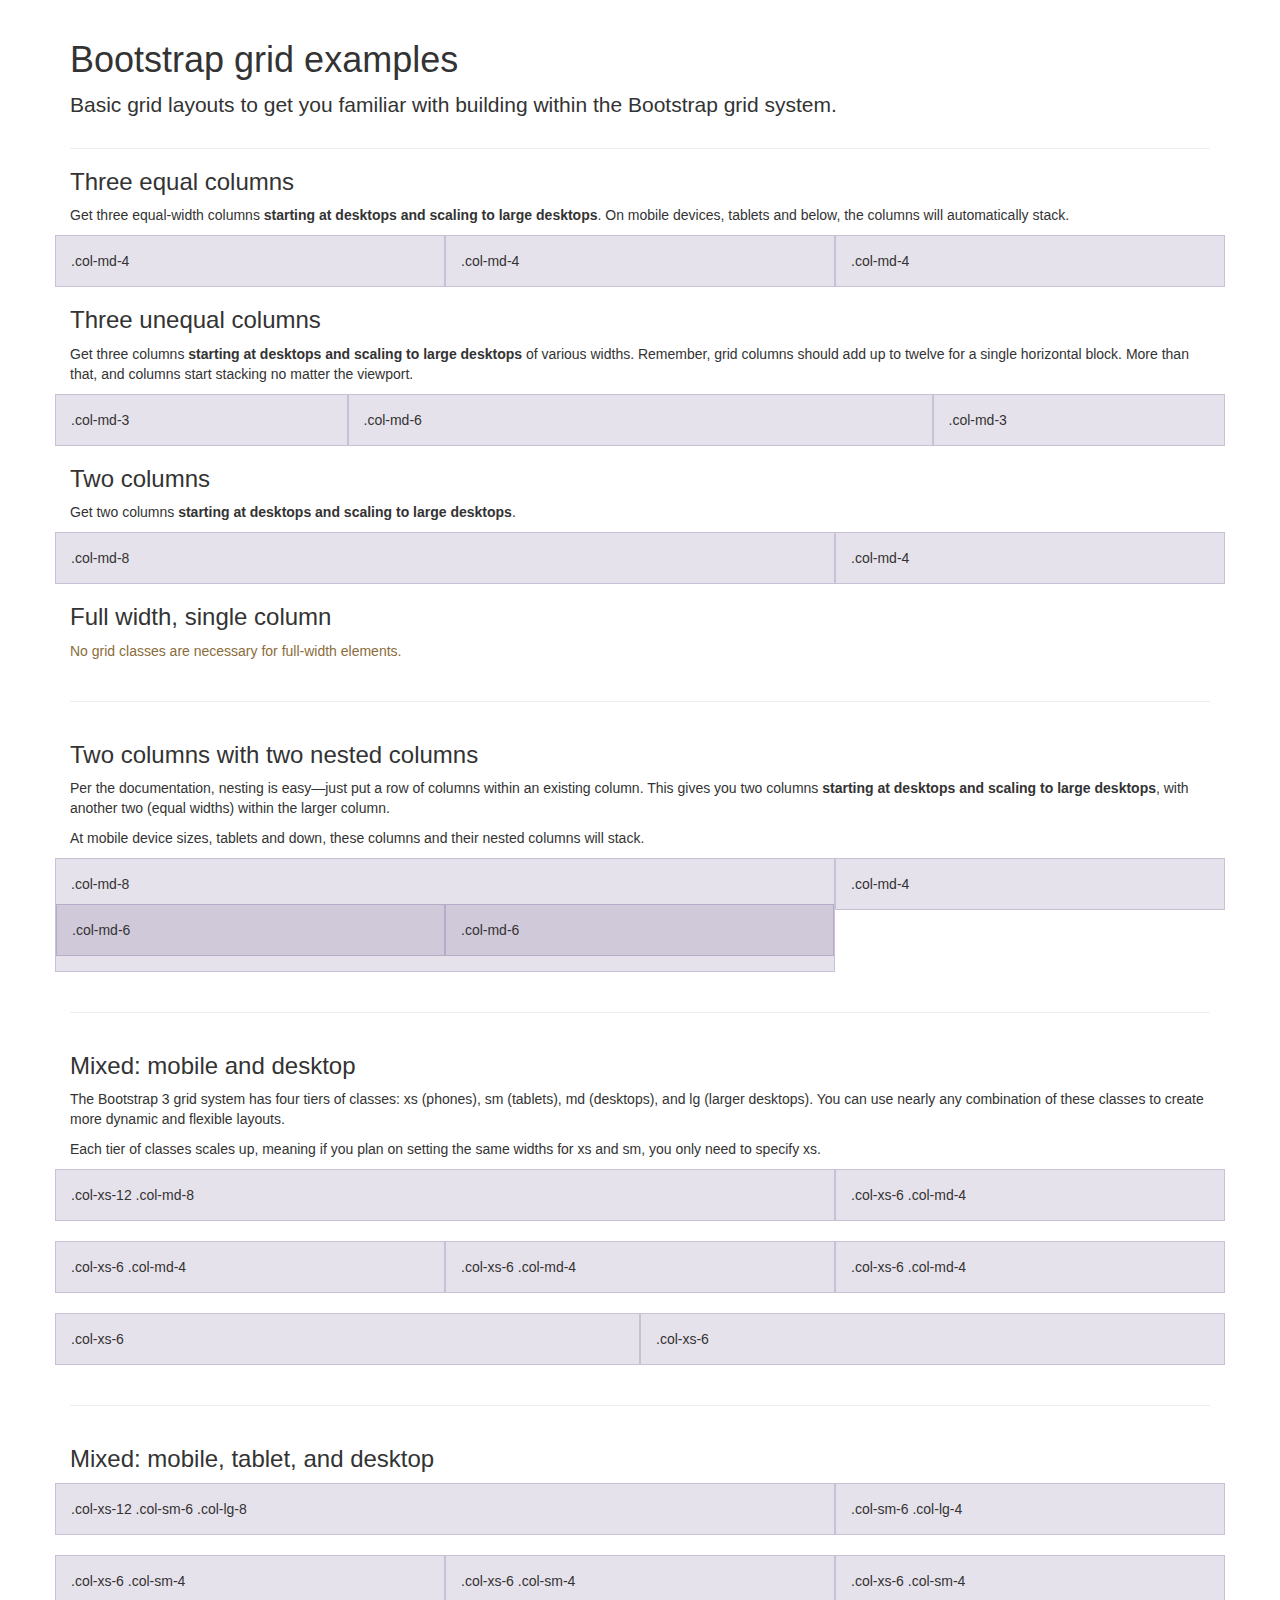
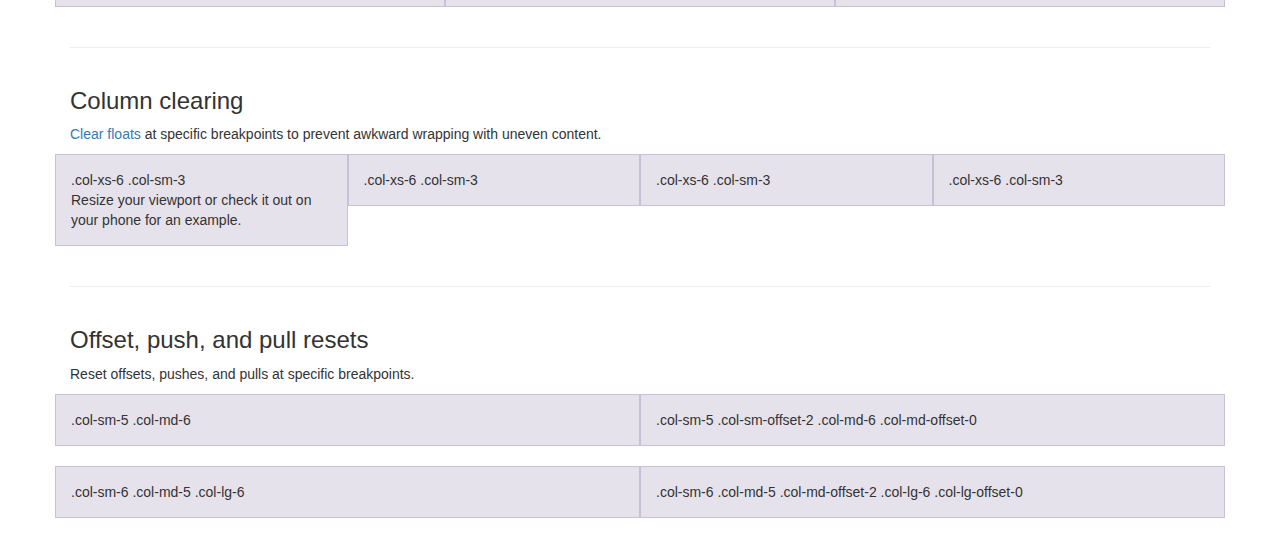
<file: 前端/bootstrap_notes/案例/bootstrap-3.4.1/docs/examples/grid/index.html>
<!doctype html>
<html lang="en">
  <head>
    <meta charset="utf-8">
    <meta http-equiv="X-UA-Compatible" content="IE=edge">
    <meta name="viewport" content="width=device-width, initial-scale=1">
    <!-- The above 3 meta tags *must* come first in the head; any other head content must come *after* these tags -->
    <meta name="description" content="">
    <meta name="author" content="">
    <link rel="icon" href="../../favicon.ico">

    <title>Grid Template for Bootstrap</title>

    <!-- Bootstrap core CSS -->
    <link href="../../dist/css/bootstrap.min.css" rel="stylesheet">

    <!-- IE10 viewport hack for Surface/desktop Windows 8 bug -->
    <link href="../../assets/css/ie10-viewport-bug-workaround.css" rel="stylesheet">

    <!-- Custom styles for this template -->
    <link href="grid.css" rel="stylesheet">

    <!-- Just for debugging purposes. Don't actually copy these 2 lines! -->
    <!--[if lt IE 9]><script src="../../assets/js/ie8-responsive-file-warning.js"></script><![endif]-->
    <script src="../../assets/js/ie-emulation-modes-warning.js"></script>

    <!-- HTML5 shim and Respond.js for IE8 support of HTML5 elements and media queries -->
    <!--[if lt IE 9]>
      <script src="https://oss.maxcdn.com/html5shiv/3.7.3/html5shiv.min.js"></script>
      <script src="https://oss.maxcdn.com/respond/1.4.2/respond.min.js"></script>
    <![endif]-->
  </head>

  <body>
    <div class="container">

      <div class="page-header">
        <h1>Bootstrap grid examples</h1>
        <p class="lead">Basic grid layouts to get you familiar with building within the Bootstrap grid system.</p>
      </div>

      <h3>Three equal columns</h3>
      <p>Get three equal-width columns <strong>starting at desktops and scaling to large desktops</strong>. On mobile devices, tablets and below, the columns will automatically stack.</p>
      <div class="row">
        <div class="col-md-4">.col-md-4</div>
        <div class="col-md-4">.col-md-4</div>
        <div class="col-md-4">.col-md-4</div>
      </div>

      <h3>Three unequal columns</h3>
      <p>Get three columns <strong>starting at desktops and scaling to large desktops</strong> of various widths. Remember, grid columns should add up to twelve for a single horizontal block. More than that, and columns start stacking no matter the viewport.</p>
      <div class="row">
        <div class="col-md-3">.col-md-3</div>
        <div class="col-md-6">.col-md-6</div>
        <div class="col-md-3">.col-md-3</div>
      </div>

      <h3>Two columns</h3>
      <p>Get two columns <strong>starting at desktops and scaling to large desktops</strong>.</p>
      <div class="row">
        <div class="col-md-8">.col-md-8</div>
        <div class="col-md-4">.col-md-4</div>
      </div>

      <h3>Full width, single column</h3>
      <p class="text-warning">No grid classes are necessary for full-width elements.</p>

      <hr>

      <h3>Two columns with two nested columns</h3>
      <p>Per the documentation, nesting is easy—just put a row of columns within an existing column. This gives you two columns <strong>starting at desktops and scaling to large desktops</strong>, with another two (equal widths) within the larger column.</p>
      <p>At mobile device sizes, tablets and down, these columns and their nested columns will stack.</p>
      <div class="row">
        <div class="col-md-8">
          .col-md-8
          <div class="row">
            <div class="col-md-6">.col-md-6</div>
            <div class="col-md-6">.col-md-6</div>
          </div>
        </div>
        <div class="col-md-4">.col-md-4</div>
      </div>

      <hr>

      <h3>Mixed: mobile and desktop</h3>
      <p>The Bootstrap 3 grid system has four tiers of classes: xs (phones), sm (tablets), md (desktops), and lg (larger desktops). You can use nearly any combination of these classes to create more dynamic and flexible layouts.</p>
      <p>Each tier of classes scales up, meaning if you plan on setting the same widths for xs and sm, you only need to specify xs.</p>
      <div class="row">
        <div class="col-xs-12 col-md-8">.col-xs-12 .col-md-8</div>
        <div class="col-xs-6 col-md-4">.col-xs-6 .col-md-4</div>
      </div>
      <div class="row">
        <div class="col-xs-6 col-md-4">.col-xs-6 .col-md-4</div>
        <div class="col-xs-6 col-md-4">.col-xs-6 .col-md-4</div>
        <div class="col-xs-6 col-md-4">.col-xs-6 .col-md-4</div>
      </div>
      <div class="row">
        <div class="col-xs-6">.col-xs-6</div>
        <div class="col-xs-6">.col-xs-6</div>
      </div>

      <hr>

      <h3>Mixed: mobile, tablet, and desktop</h3>
      <p></p>
      <div class="row">
        <div class="col-xs-12 col-sm-6 col-lg-8">.col-xs-12 .col-sm-6 .col-lg-8</div>
        <div class="col-sm-6 col-lg-4">.col-sm-6 .col-lg-4</div>
      </div>
      <div class="row">
        <div class="col-xs-6 col-sm-4">.col-xs-6 .col-sm-4</div>
        <div class="col-xs-6 col-sm-4">.col-xs-6 .col-sm-4</div>
        <div class="col-xs-6 col-sm-4">.col-xs-6 .col-sm-4</div>
      </div>

      <hr>

      <h3>Column clearing</h3>
      <p><a href="../../css/#grid-responsive-resets">Clear floats</a> at specific breakpoints to prevent awkward wrapping with uneven content.</p>
      <div class="row">
        <div class="col-xs-6 col-sm-3">
          .col-xs-6 .col-sm-3
          <br>
          Resize your viewport or check it out on your phone for an example.
        </div>
        <div class="col-xs-6 col-sm-3">.col-xs-6 .col-sm-3</div>

        <!-- Add the extra clearfix for only the required viewport -->
        <div class="clearfix visible-xs"></div>

        <div class="col-xs-6 col-sm-3">.col-xs-6 .col-sm-3</div>
        <div class="col-xs-6 col-sm-3">.col-xs-6 .col-sm-3</div>
      </div>

      <hr>

      <h3>Offset, push, and pull resets</h3>
      <p>Reset offsets, pushes, and pulls at specific breakpoints.</p>
      <div class="row">
        <div class="col-sm-5 col-md-6">.col-sm-5 .col-md-6</div>
        <div class="col-sm-5 col-sm-offset-2 col-md-6 col-md-offset-0">.col-sm-5 .col-sm-offset-2 .col-md-6 .col-md-offset-0</div>
      </div>
      <div class="row">
        <div class="col-sm-6 col-md-5 col-lg-6">.col-sm-6 .col-md-5 .col-lg-6</div>
        <div class="col-sm-6 col-md-5 col-md-offset-2 col-lg-6 col-lg-offset-0">.col-sm-6 .col-md-5 .col-md-offset-2 .col-lg-6 .col-lg-offset-0</div>
      </div>


    </div> <!-- /container -->


    <!-- IE10 viewport hack for Surface/desktop Windows 8 bug -->
    <script src="../../assets/js/ie10-viewport-bug-workaround.js"></script>
  </body>
</html>
</file>
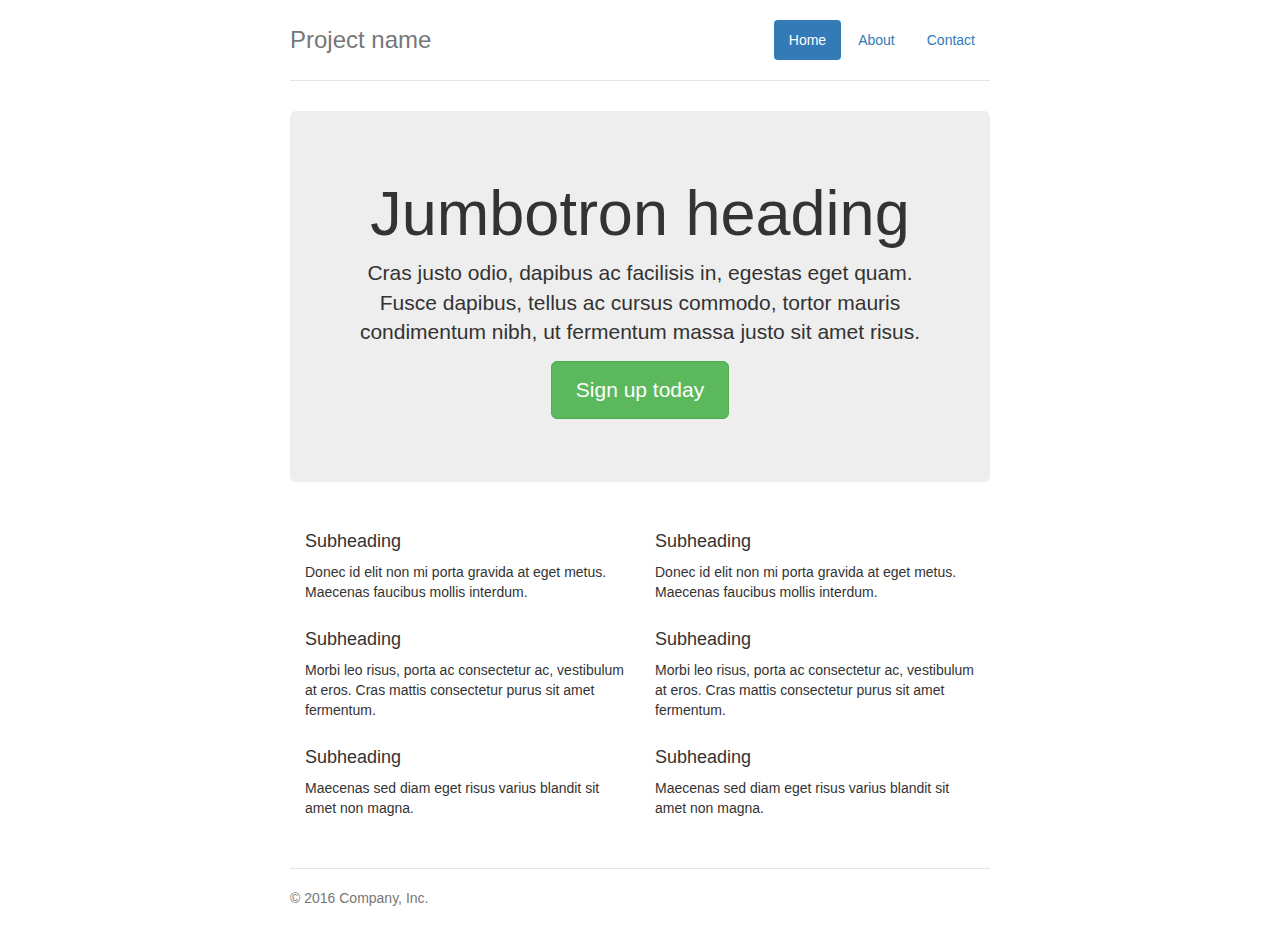
<file: 前端/bootstrap_notes/案例/bootstrap-3.4.1/docs/examples/jumbotron-narrow/index.html>
<!doctype html>
<html lang="en">
  <head>
    <meta charset="utf-8">
    <meta http-equiv="X-UA-Compatible" content="IE=edge">
    <meta name="viewport" content="width=device-width, initial-scale=1">
    <!-- The above 3 meta tags *must* come first in the head; any other head content must come *after* these tags -->
    <meta name="description" content="">
    <meta name="author" content="">
    <link rel="icon" href="../../favicon.ico">

    <title>Narrow Jumbotron Template for Bootstrap</title>

    <!-- Bootstrap core CSS -->
    <link href="../../dist/css/bootstrap.min.css" rel="stylesheet">

    <!-- IE10 viewport hack for Surface/desktop Windows 8 bug -->
    <link href="../../assets/css/ie10-viewport-bug-workaround.css" rel="stylesheet">

    <!-- Custom styles for this template -->
    <link href="jumbotron-narrow.css" rel="stylesheet">

    <!-- Just for debugging purposes. Don't actually copy these 2 lines! -->
    <!--[if lt IE 9]><script src="../../assets/js/ie8-responsive-file-warning.js"></script><![endif]-->
    <script src="../../assets/js/ie-emulation-modes-warning.js"></script>

    <!-- HTML5 shim and Respond.js for IE8 support of HTML5 elements and media queries -->
    <!--[if lt IE 9]>
      <script src="https://oss.maxcdn.com/html5shiv/3.7.3/html5shiv.min.js"></script>
      <script src="https://oss.maxcdn.com/respond/1.4.2/respond.min.js"></script>
    <![endif]-->
  </head>

  <body>

    <div class="container">
      <div class="header clearfix">
        <nav>
          <ul class="nav nav-pills pull-right">
            <li role="presentation" class="active"><a href="#">Home</a></li>
            <li role="presentation"><a href="#">About</a></li>
            <li role="presentation"><a href="#">Contact</a></li>
          </ul>
        </nav>
        <h3 class="text-muted">Project name</h3>
      </div>

      <div class="jumbotron">
        <h1>Jumbotron heading</h1>
        <p class="lead">Cras justo odio, dapibus ac facilisis in, egestas eget quam. Fusce dapibus, tellus ac cursus commodo, tortor mauris condimentum nibh, ut fermentum massa justo sit amet risus.</p>
        <p><a class="btn btn-lg btn-success" href="#" role="button">Sign up today</a></p>
      </div>

      <div class="row marketing">
        <div class="col-lg-6">
          <h4>Subheading</h4>
          <p>Donec id elit non mi porta gravida at eget metus. Maecenas faucibus mollis interdum.</p>

          <h4>Subheading</h4>
          <p>Morbi leo risus, porta ac consectetur ac, vestibulum at eros. Cras mattis consectetur purus sit amet fermentum.</p>

          <h4>Subheading</h4>
          <p>Maecenas sed diam eget risus varius blandit sit amet non magna.</p>
        </div>

        <div class="col-lg-6">
          <h4>Subheading</h4>
          <p>Donec id elit non mi porta gravida at eget metus. Maecenas faucibus mollis interdum.</p>

          <h4>Subheading</h4>
          <p>Morbi leo risus, porta ac consectetur ac, vestibulum at eros. Cras mattis consectetur purus sit amet fermentum.</p>

          <h4>Subheading</h4>
          <p>Maecenas sed diam eget risus varius blandit sit amet non magna.</p>
        </div>
      </div>

      <footer class="footer">
        <p>&copy; 2016 Company, Inc.</p>
      </footer>

    </div> <!-- /container -->


    <!-- IE10 viewport hack for Surface/desktop Windows 8 bug -->
    <script src="../../assets/js/ie10-viewport-bug-workaround.js"></script>
  </body>
</html>
</file>
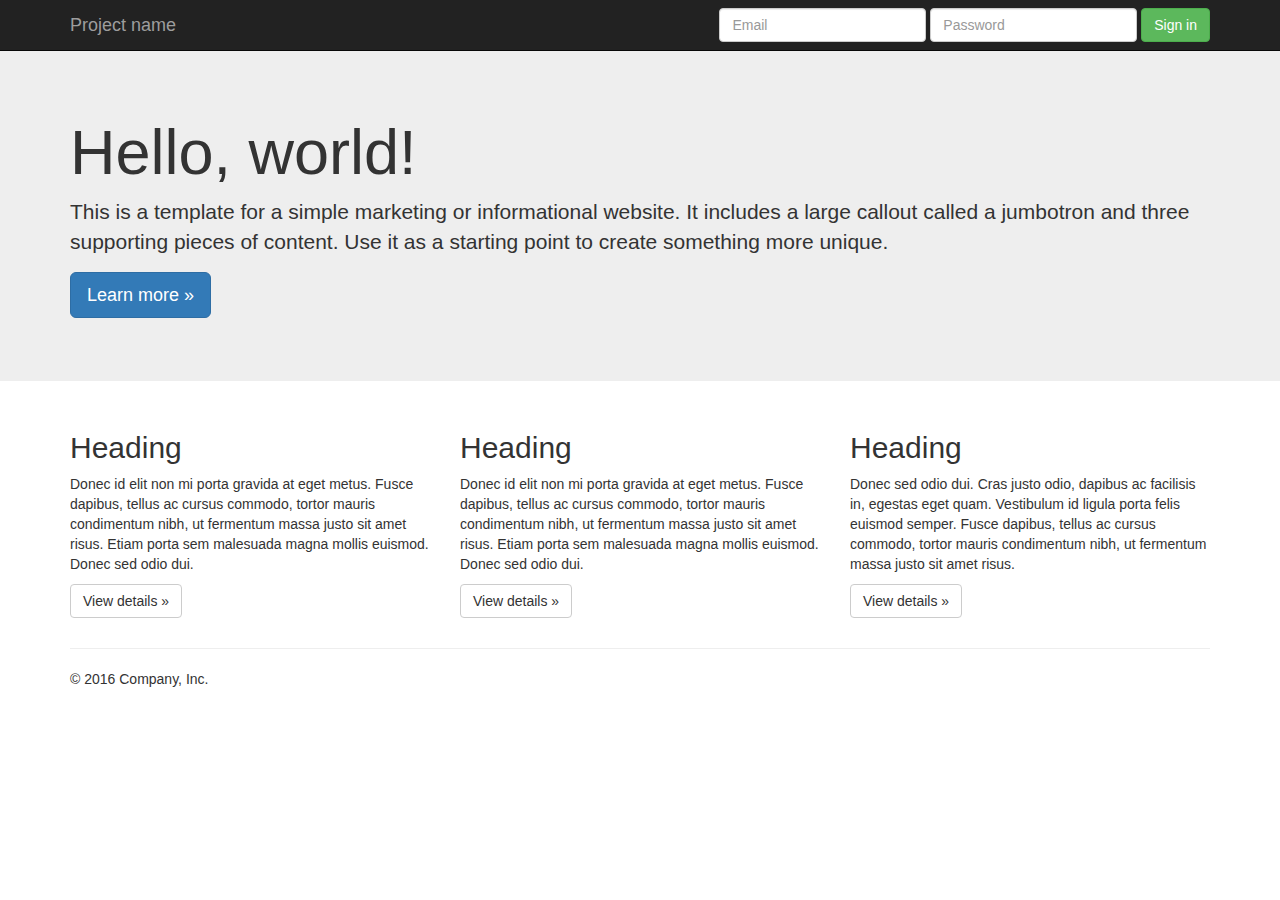
<file: 前端/bootstrap_notes/案例/bootstrap-3.4.1/docs/examples/jumbotron/index.html>
<!doctype html>
<html lang="en">
  <head>
    <meta charset="utf-8">
    <meta http-equiv="X-UA-Compatible" content="IE=edge">
    <meta name="viewport" content="width=device-width, initial-scale=1">
    <!-- The above 3 meta tags *must* come first in the head; any other head content must come *after* these tags -->
    <meta name="description" content="">
    <meta name="author" content="">
    <link rel="icon" href="../../favicon.ico">

    <title>Jumbotron Template for Bootstrap</title>

    <!-- Bootstrap core CSS -->
    <link href="../../dist/css/bootstrap.min.css" rel="stylesheet">

    <!-- IE10 viewport hack for Surface/desktop Windows 8 bug -->
    <link href="../../assets/css/ie10-viewport-bug-workaround.css" rel="stylesheet">

    <!-- Custom styles for this template -->
    <link href="jumbotron.css" rel="stylesheet">

    <!-- Just for debugging purposes. Don't actually copy these 2 lines! -->
    <!--[if lt IE 9]><script src="../../assets/js/ie8-responsive-file-warning.js"></script><![endif]-->
    <script src="../../assets/js/ie-emulation-modes-warning.js"></script>

    <!-- HTML5 shim and Respond.js for IE8 support of HTML5 elements and media queries -->
    <!--[if lt IE 9]>
      <script src="https://oss.maxcdn.com/html5shiv/3.7.3/html5shiv.min.js"></script>
      <script src="https://oss.maxcdn.com/respond/1.4.2/respond.min.js"></script>
    <![endif]-->
  </head>

  <body>

    <nav class="navbar navbar-inverse navbar-fixed-top">
      <div class="container">
        <div class="navbar-header">
          <button type="button" class="navbar-toggle collapsed" data-toggle="collapse" data-target="#navbar" aria-expanded="false" aria-controls="navbar">
            <span class="sr-only">Toggle navigation</span>
            <span class="icon-bar"></span>
            <span class="icon-bar"></span>
            <span class="icon-bar"></span>
          </button>
          <a class="navbar-brand" href="#">Project name</a>
        </div>
        <div id="navbar" class="navbar-collapse collapse">
          <form class="navbar-form navbar-right">
            <div class="form-group">
              <input type="text" placeholder="Email" class="form-control">
            </div>
            <div class="form-group">
              <input type="password" placeholder="Password" class="form-control">
            </div>
            <button type="submit" class="btn btn-success">Sign in</button>
          </form>
        </div><!--/.navbar-collapse -->
      </div>
    </nav>

    <!-- Main jumbotron for a primary marketing message or call to action -->
    <div class="jumbotron">
      <div class="container">
        <h1>Hello, world!</h1>
        <p>This is a template for a simple marketing or informational website. It includes a large callout called a jumbotron and three supporting pieces of content. Use it as a starting point to create something more unique.</p>
        <p><a class="btn btn-primary btn-lg" href="#" role="button">Learn more &raquo;</a></p>
      </div>
    </div>

    <div class="container">
      <!-- Example row of columns -->
      <div class="row">
        <div class="col-md-4">
          <h2>Heading</h2>
          <p>Donec id elit non mi porta gravida at eget metus. Fusce dapibus, tellus ac cursus commodo, tortor mauris condimentum nibh, ut fermentum massa justo sit amet risus. Etiam porta sem malesuada magna mollis euismod. Donec sed odio dui. </p>
          <p><a class="btn btn-default" href="#" role="button">View details &raquo;</a></p>
        </div>
        <div class="col-md-4">
          <h2>Heading</h2>
          <p>Donec id elit non mi porta gravida at eget metus. Fusce dapibus, tellus ac cursus commodo, tortor mauris condimentum nibh, ut fermentum massa justo sit amet risus. Etiam porta sem malesuada magna mollis euismod. Donec sed odio dui. </p>
          <p><a class="btn btn-default" href="#" role="button">View details &raquo;</a></p>
       </div>
        <div class="col-md-4">
          <h2>Heading</h2>
          <p>Donec sed odio dui. Cras justo odio, dapibus ac facilisis in, egestas eget quam. Vestibulum id ligula porta felis euismod semper. Fusce dapibus, tellus ac cursus commodo, tortor mauris condimentum nibh, ut fermentum massa justo sit amet risus.</p>
          <p><a class="btn btn-default" href="#" role="button">View details &raquo;</a></p>
        </div>
      </div>

      <hr>

      <footer>
        <p>&copy; 2016 Company, Inc.</p>
      </footer>
    </div> <!-- /container -->


    <!-- Bootstrap core JavaScript
    ================================================== -->
    <!-- Placed at the end of the document so the pages load faster -->
    <script src="https://code.jquery.com/jquery-1.12.4.min.js" integrity="sha384-nvAa0+6Qg9clwYCGGPpDQLVpLNn0fRaROjHqs13t4Ggj3Ez50XnGQqc/r8MhnRDZ" crossorigin="anonymous"></script>
    <script>window.jQuery || document.write('<script src="../../assets/js/vendor/jquery.min.js"><\/script>')</script>
    <script src="../../dist/js/bootstrap.min.js"></script>
    <!-- IE10 viewport hack for Surface/desktop Windows 8 bug -->
    <script src="../../assets/js/ie10-viewport-bug-workaround.js"></script>
  </body>
</html>
</file>
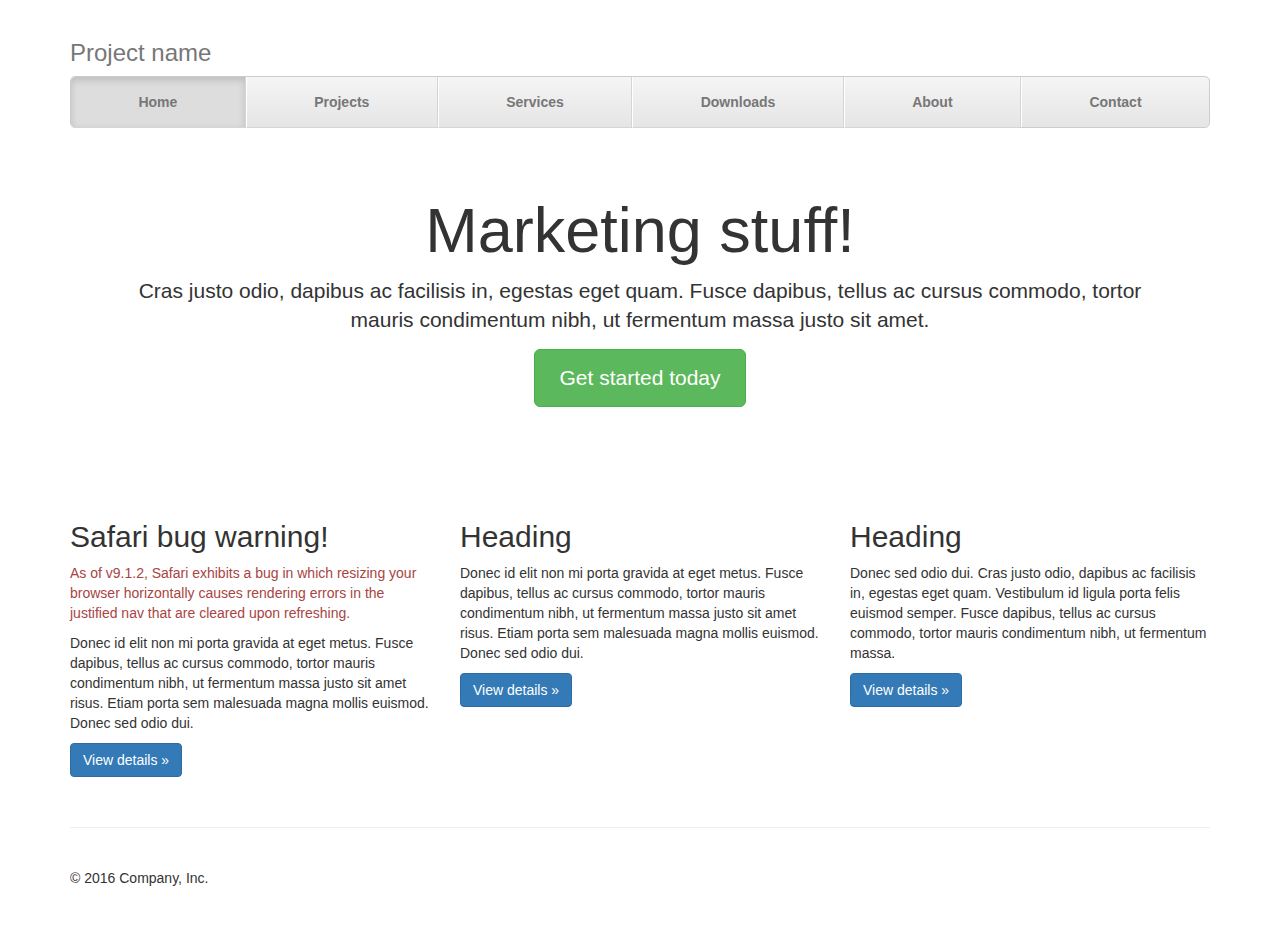
<file: 前端/bootstrap_notes/案例/bootstrap-3.4.1/docs/examples/justified-nav/index.html>
<!doctype html>
<html lang="en">
  <head>
    <meta charset="utf-8">
    <meta http-equiv="X-UA-Compatible" content="IE=edge">
    <meta name="viewport" content="width=device-width, initial-scale=1">
    <!-- The above 3 meta tags *must* come first in the head; any other head content must come *after* these tags -->
    <meta name="description" content="">
    <meta name="author" content="">
    <link rel="icon" href="../../favicon.ico">

    <title>Justified Nav Template for Bootstrap</title>

    <!-- Bootstrap core CSS -->
    <link href="../../dist/css/bootstrap.min.css" rel="stylesheet">

    <!-- IE10 viewport hack for Surface/desktop Windows 8 bug -->
    <link href="../../assets/css/ie10-viewport-bug-workaround.css" rel="stylesheet">

    <!-- Custom styles for this template -->
    <link href="justified-nav.css" rel="stylesheet">

    <!-- Just for debugging purposes. Don't actually copy these 2 lines! -->
    <!--[if lt IE 9]><script src="../../assets/js/ie8-responsive-file-warning.js"></script><![endif]-->
    <script src="../../assets/js/ie-emulation-modes-warning.js"></script>

    <!-- HTML5 shim and Respond.js for IE8 support of HTML5 elements and media queries -->
    <!--[if lt IE 9]>
      <script src="https://oss.maxcdn.com/html5shiv/3.7.3/html5shiv.min.js"></script>
      <script src="https://oss.maxcdn.com/respond/1.4.2/respond.min.js"></script>
    <![endif]-->
  </head>

  <body>

    <div class="container">

      <!-- The justified navigation menu is meant for single line per list item.
           Multiple lines will require custom code not provided by Bootstrap. -->
      <div class="masthead">
        <h3 class="text-muted">Project name</h3>
        <nav>
          <ul class="nav nav-justified">
            <li class="active"><a href="#">Home</a></li>
            <li><a href="#">Projects</a></li>
            <li><a href="#">Services</a></li>
            <li><a href="#">Downloads</a></li>
            <li><a href="#">About</a></li>
            <li><a href="#">Contact</a></li>
          </ul>
        </nav>
      </div>

      <!-- Jumbotron -->
      <div class="jumbotron">
        <h1>Marketing stuff!</h1>
        <p class="lead">Cras justo odio, dapibus ac facilisis in, egestas eget quam. Fusce dapibus, tellus ac cursus commodo, tortor mauris condimentum nibh, ut fermentum massa justo sit amet.</p>
        <p><a class="btn btn-lg btn-success" href="#" role="button">Get started today</a></p>
      </div>

      <!-- Example row of columns -->
      <div class="row">
        <div class="col-lg-4">
          <h2>Safari bug warning!</h2>
          <p class="text-danger">As of v9.1.2, Safari exhibits a bug in which resizing your browser horizontally causes rendering errors in the justified nav that are cleared upon refreshing.</p>
          <p>Donec id elit non mi porta gravida at eget metus. Fusce dapibus, tellus ac cursus commodo, tortor mauris condimentum nibh, ut fermentum massa justo sit amet risus. Etiam porta sem malesuada magna mollis euismod. Donec sed odio dui. </p>
          <p><a class="btn btn-primary" href="#" role="button">View details &raquo;</a></p>
        </div>
        <div class="col-lg-4">
          <h2>Heading</h2>
          <p>Donec id elit non mi porta gravida at eget metus. Fusce dapibus, tellus ac cursus commodo, tortor mauris condimentum nibh, ut fermentum massa justo sit amet risus. Etiam porta sem malesuada magna mollis euismod. Donec sed odio dui. </p>
          <p><a class="btn btn-primary" href="#" role="button">View details &raquo;</a></p>
       </div>
        <div class="col-lg-4">
          <h2>Heading</h2>
          <p>Donec sed odio dui. Cras justo odio, dapibus ac facilisis in, egestas eget quam. Vestibulum id ligula porta felis euismod semper. Fusce dapibus, tellus ac cursus commodo, tortor mauris condimentum nibh, ut fermentum massa.</p>
          <p><a class="btn btn-primary" href="#" role="button">View details &raquo;</a></p>
        </div>
      </div>

      <!-- Site footer -->
      <footer class="footer">
        <p>&copy; 2016 Company, Inc.</p>
      </footer>

    </div> <!-- /container -->


    <!-- IE10 viewport hack for Surface/desktop Windows 8 bug -->
    <script src="../../assets/js/ie10-viewport-bug-workaround.js"></script>
  </body>
</html>
</file>
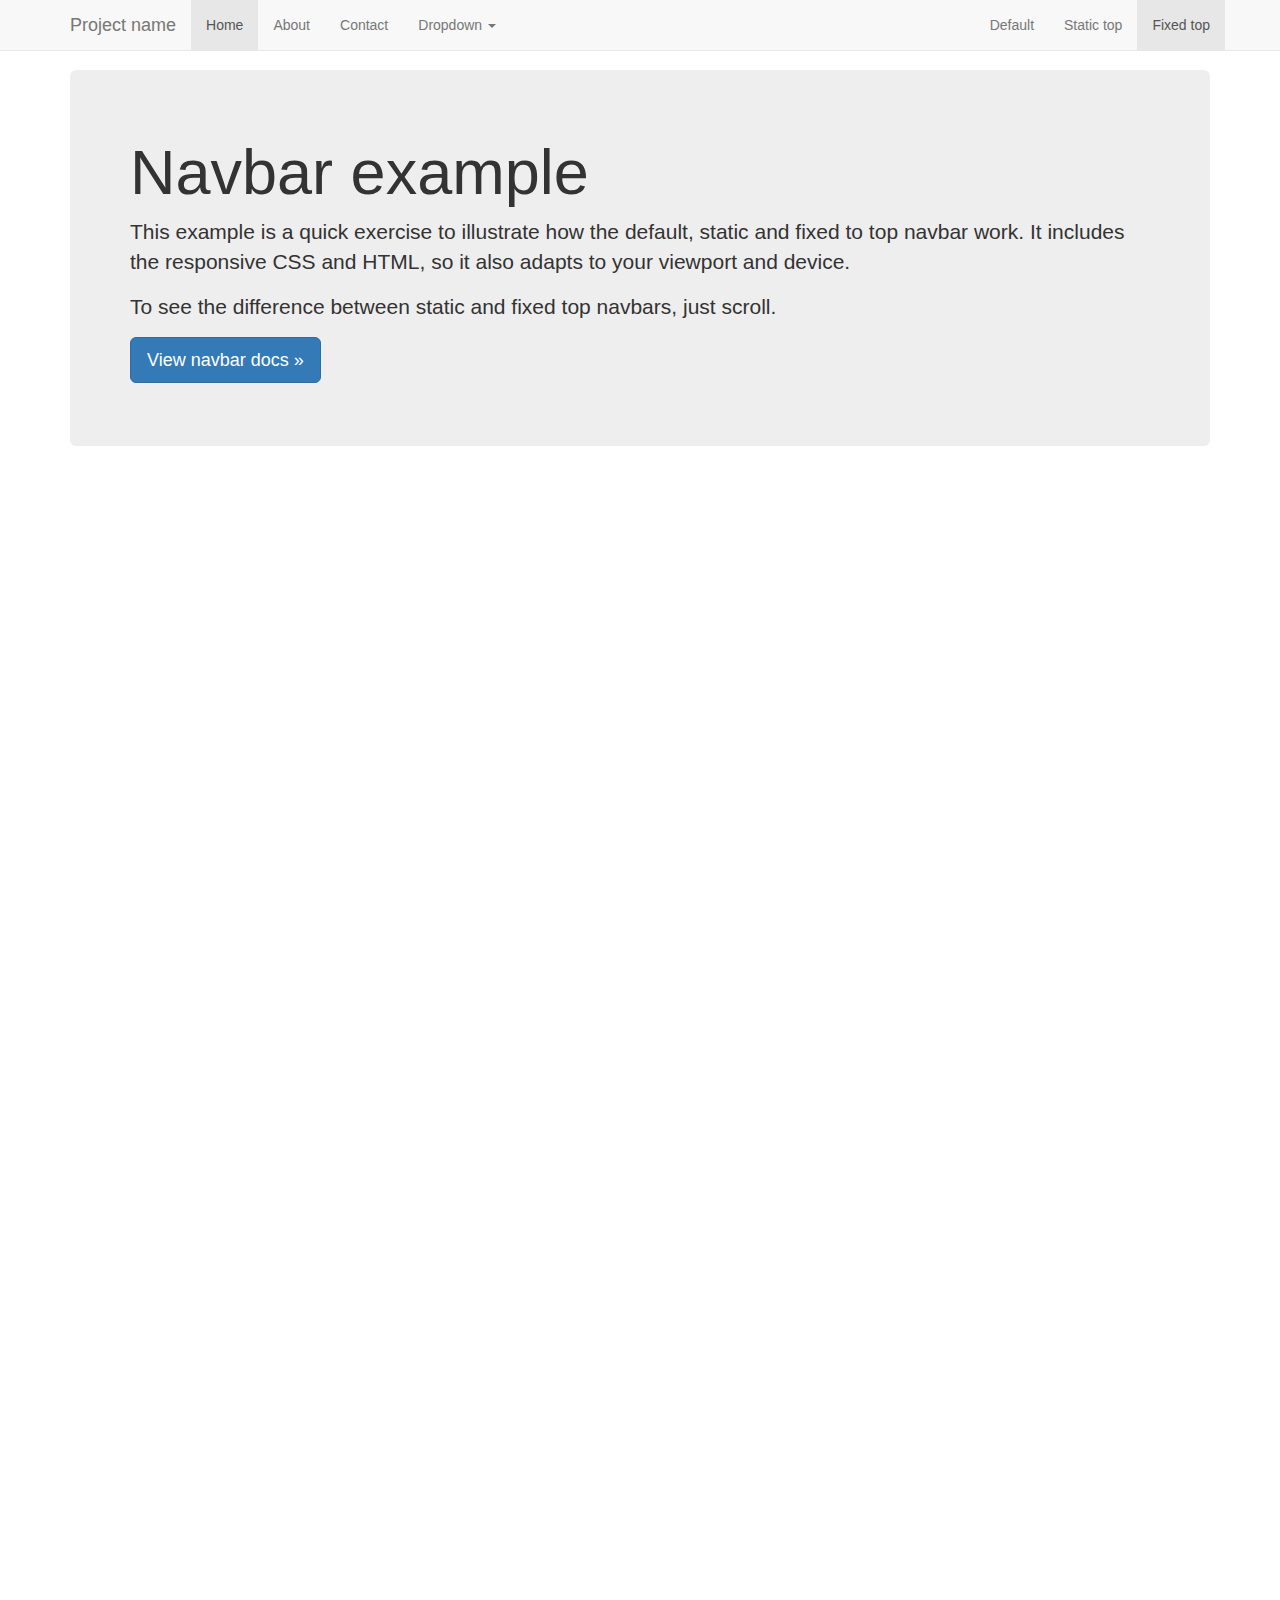
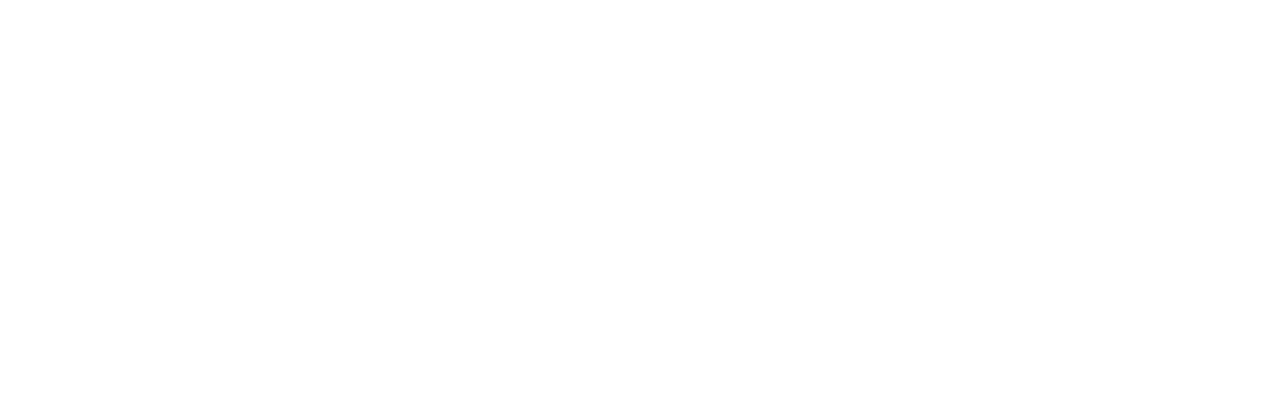
<file: 前端/bootstrap_notes/案例/bootstrap-3.4.1/docs/examples/navbar-fixed-top/index.html>
<!doctype html>
<html lang="en">
  <head>
    <meta charset="utf-8">
    <meta http-equiv="X-UA-Compatible" content="IE=edge">
    <meta name="viewport" content="width=device-width, initial-scale=1">
    <!-- The above 3 meta tags *must* come first in the head; any other head content must come *after* these tags -->
    <meta name="description" content="">
    <meta name="author" content="">
    <link rel="icon" href="../../favicon.ico">

    <title>Fixed Top Navbar Example for Bootstrap</title>

    <!-- Bootstrap core CSS -->
    <link href="../../dist/css/bootstrap.min.css" rel="stylesheet">

    <!-- IE10 viewport hack for Surface/desktop Windows 8 bug -->
    <link href="../../assets/css/ie10-viewport-bug-workaround.css" rel="stylesheet">

    <!-- Custom styles for this template -->
    <link href="navbar-fixed-top.css" rel="stylesheet">

    <!-- Just for debugging purposes. Don't actually copy these 2 lines! -->
    <!--[if lt IE 9]><script src="../../assets/js/ie8-responsive-file-warning.js"></script><![endif]-->
    <script src="../../assets/js/ie-emulation-modes-warning.js"></script>

    <!-- HTML5 shim and Respond.js for IE8 support of HTML5 elements and media queries -->
    <!--[if lt IE 9]>
      <script src="https://oss.maxcdn.com/html5shiv/3.7.3/html5shiv.min.js"></script>
      <script src="https://oss.maxcdn.com/respond/1.4.2/respond.min.js"></script>
    <![endif]-->
  </head>

  <body>

    <!-- Fixed navbar -->
    <nav class="navbar navbar-default navbar-fixed-top">
      <div class="container">
        <div class="navbar-header">
          <button type="button" class="navbar-toggle collapsed" data-toggle="collapse" data-target="#navbar" aria-expanded="false" aria-controls="navbar">
            <span class="sr-only">Toggle navigation</span>
            <span class="icon-bar"></span>
            <span class="icon-bar"></span>
            <span class="icon-bar"></span>
          </button>
          <a class="navbar-brand" href="#">Project name</a>
        </div>
        <div id="navbar" class="navbar-collapse collapse">
          <ul class="nav navbar-nav">
            <li class="active"><a href="#">Home</a></li>
            <li><a href="#">About</a></li>
            <li><a href="#">Contact</a></li>
            <li class="dropdown">
              <a href="#" class="dropdown-toggle" data-toggle="dropdown" role="button" aria-haspopup="true" aria-expanded="false">Dropdown <span class="caret"></span></a>
              <ul class="dropdown-menu">
                <li><a href="#">Action</a></li>
                <li><a href="#">Another action</a></li>
                <li><a href="#">Something else here</a></li>
                <li role="separator" class="divider"></li>
                <li class="dropdown-header">Nav header</li>
                <li><a href="#">Separated link</a></li>
                <li><a href="#">One more separated link</a></li>
              </ul>
            </li>
          </ul>
          <ul class="nav navbar-nav navbar-right">
            <li><a href="../navbar/">Default</a></li>
            <li><a href="../navbar-static-top/">Static top</a></li>
            <li class="active"><a href="./">Fixed top <span class="sr-only">(current)</span></a></li>
          </ul>
        </div><!--/.nav-collapse -->
      </div>
    </nav>

    <div class="container">

      <!-- Main component for a primary marketing message or call to action -->
      <div class="jumbotron">
        <h1>Navbar example</h1>
        <p>This example is a quick exercise to illustrate how the default, static and fixed to top navbar work. It includes the responsive CSS and HTML, so it also adapts to your viewport and device.</p>
        <p>To see the difference between static and fixed top navbars, just scroll.</p>
        <p>
          <a class="btn btn-lg btn-primary" href="../../components/#navbar" role="button">View navbar docs &raquo;</a>
        </p>
      </div>

    </div> <!-- /container -->


    <!-- Bootstrap core JavaScript
    ================================================== -->
    <!-- Placed at the end of the document so the pages load faster -->
    <script src="https://code.jquery.com/jquery-1.12.4.min.js" integrity="sha384-nvAa0+6Qg9clwYCGGPpDQLVpLNn0fRaROjHqs13t4Ggj3Ez50XnGQqc/r8MhnRDZ" crossorigin="anonymous"></script>
    <script>window.jQuery || document.write('<script src="../../assets/js/vendor/jquery.min.js"><\/script>')</script>
    <script src="../../dist/js/bootstrap.min.js"></script>
    <!-- IE10 viewport hack for Surface/desktop Windows 8 bug -->
    <script src="../../assets/js/ie10-viewport-bug-workaround.js"></script>
  </body>
</html>
</file>
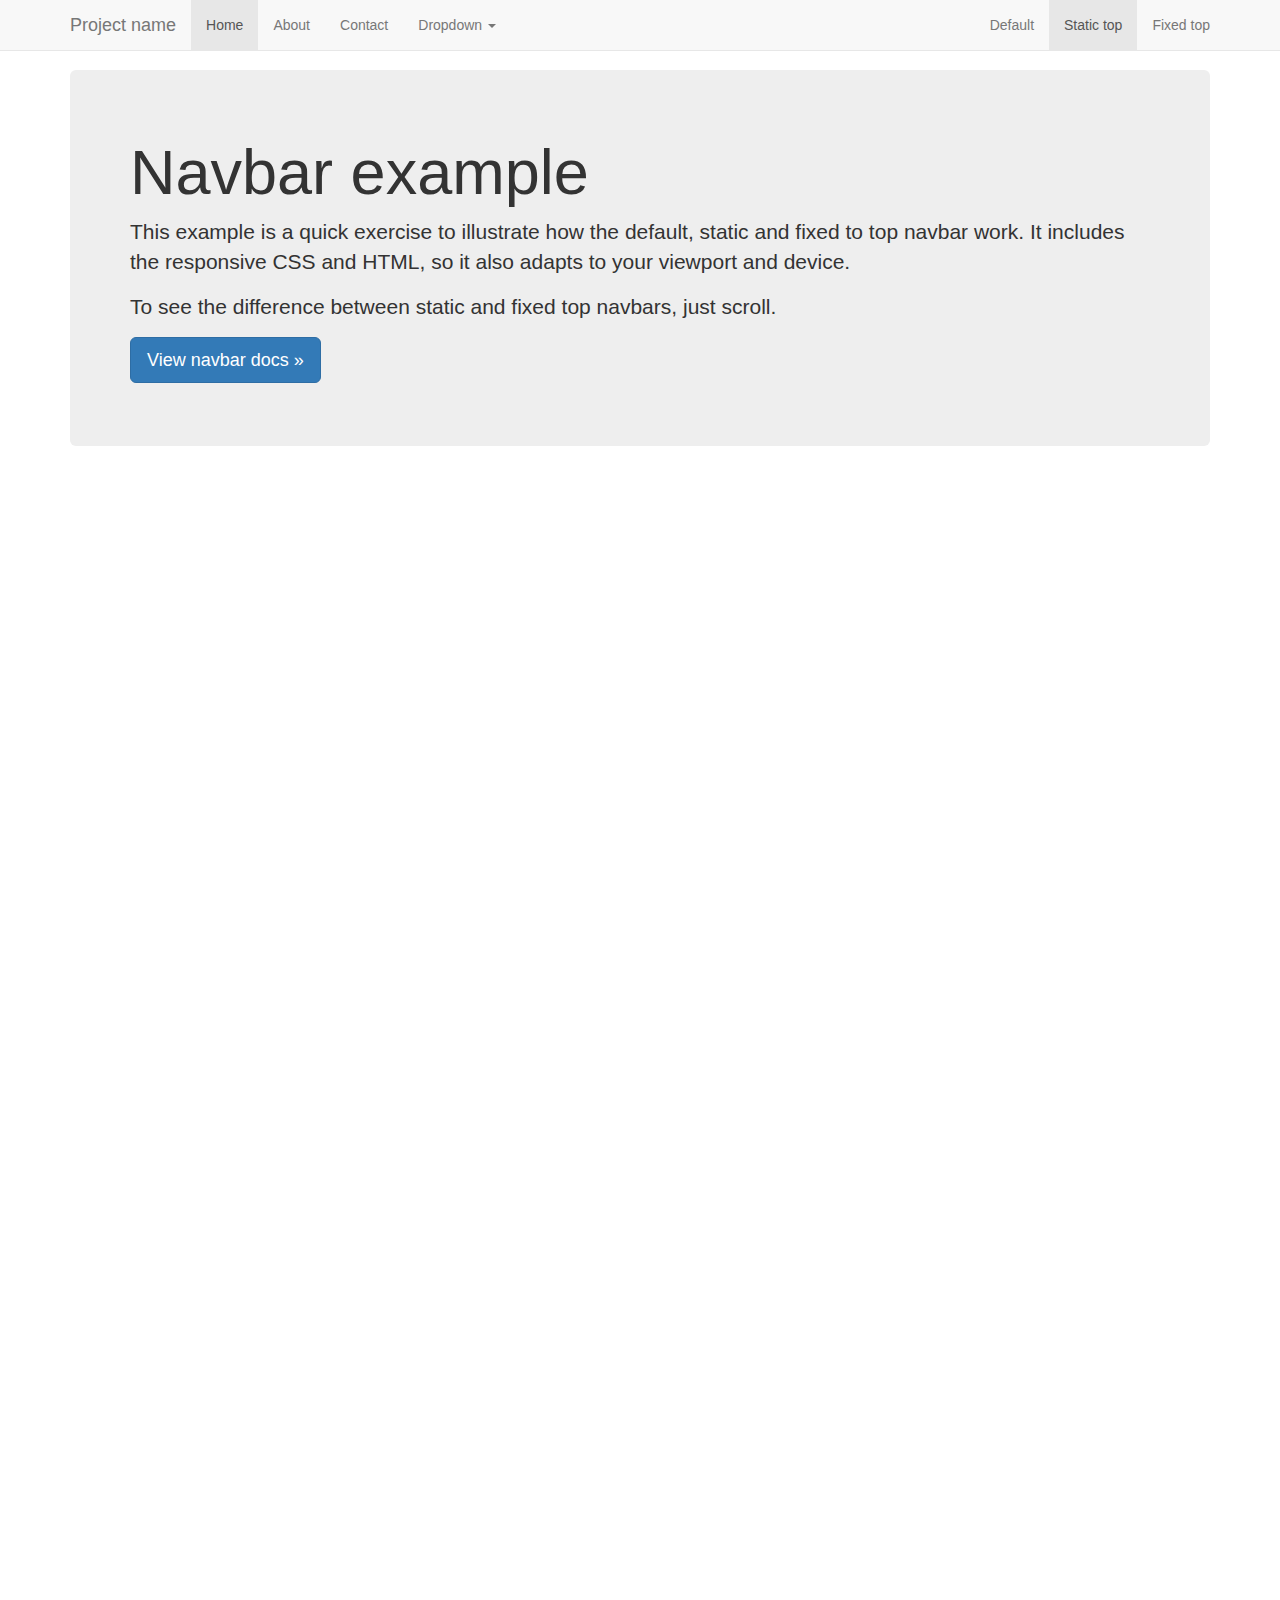
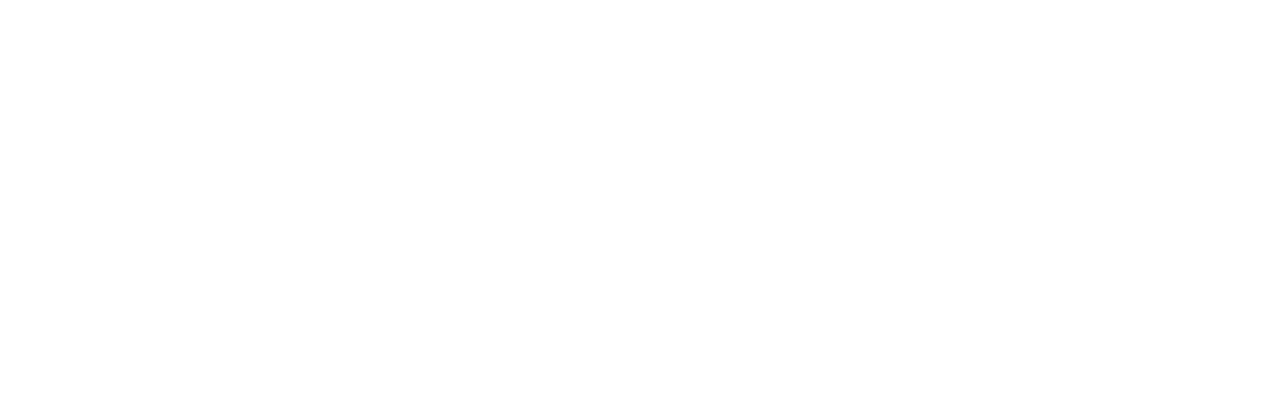
<file: 前端/bootstrap_notes/案例/bootstrap-3.4.1/docs/examples/navbar-static-top/index.html>
<!doctype html>
<html lang="en">
  <head>
    <meta charset="utf-8">
    <meta http-equiv="X-UA-Compatible" content="IE=edge">
    <meta name="viewport" content="width=device-width, initial-scale=1">
    <!-- The above 3 meta tags *must* come first in the head; any other head content must come *after* these tags -->
    <meta name="description" content="">
    <meta name="author" content="">
    <link rel="icon" href="../../favicon.ico">

    <title>Static Top Navbar Example for Bootstrap</title>

    <!-- Bootstrap core CSS -->
    <link href="../../dist/css/bootstrap.min.css" rel="stylesheet">

    <!-- IE10 viewport hack for Surface/desktop Windows 8 bug -->
    <link href="../../assets/css/ie10-viewport-bug-workaround.css" rel="stylesheet">

    <!-- Custom styles for this template -->
    <link href="navbar-static-top.css" rel="stylesheet">

    <!-- Just for debugging purposes. Don't actually copy these 2 lines! -->
    <!--[if lt IE 9]><script src="../../assets/js/ie8-responsive-file-warning.js"></script><![endif]-->
    <script src="../../assets/js/ie-emulation-modes-warning.js"></script>

    <!-- HTML5 shim and Respond.js for IE8 support of HTML5 elements and media queries -->
    <!--[if lt IE 9]>
      <script src="https://oss.maxcdn.com/html5shiv/3.7.3/html5shiv.min.js"></script>
      <script src="https://oss.maxcdn.com/respond/1.4.2/respond.min.js"></script>
    <![endif]-->
  </head>

  <body>

    <!-- Static navbar -->
    <nav class="navbar navbar-default navbar-static-top">
      <div class="container">
        <div class="navbar-header">
          <button type="button" class="navbar-toggle collapsed" data-toggle="collapse" data-target="#navbar" aria-expanded="false" aria-controls="navbar">
            <span class="sr-only">Toggle navigation</span>
            <span class="icon-bar"></span>
            <span class="icon-bar"></span>
            <span class="icon-bar"></span>
          </button>
          <a class="navbar-brand" href="#">Project name</a>
        </div>
        <div id="navbar" class="navbar-collapse collapse">
          <ul class="nav navbar-nav">
            <li class="active"><a href="#">Home</a></li>
            <li><a href="#">About</a></li>
            <li><a href="#">Contact</a></li>
            <li class="dropdown">
              <a href="#" class="dropdown-toggle" data-toggle="dropdown" role="button" aria-haspopup="true" aria-expanded="false">Dropdown <span class="caret"></span></a>
              <ul class="dropdown-menu">
                <li><a href="#">Action</a></li>
                <li><a href="#">Another action</a></li>
                <li><a href="#">Something else here</a></li>
                <li role="separator" class="divider"></li>
                <li class="dropdown-header">Nav header</li>
                <li><a href="#">Separated link</a></li>
                <li><a href="#">One more separated link</a></li>
              </ul>
            </li>
          </ul>
          <ul class="nav navbar-nav navbar-right">
            <li><a href="../navbar/">Default</a></li>
            <li class="active"><a href="./">Static top <span class="sr-only">(current)</span></a></li>
            <li><a href="../navbar-fixed-top/">Fixed top</a></li>
          </ul>
        </div><!--/.nav-collapse -->
      </div>
    </nav>


    <div class="container">

      <!-- Main component for a primary marketing message or call to action -->
      <div class="jumbotron">
        <h1>Navbar example</h1>
        <p>This example is a quick exercise to illustrate how the default, static and fixed to top navbar work. It includes the responsive CSS and HTML, so it also adapts to your viewport and device.</p>
        <p>To see the difference between static and fixed top navbars, just scroll.</p>
        <p>
          <a class="btn btn-lg btn-primary" href="../../components/#navbar" role="button">View navbar docs &raquo;</a>
        </p>
      </div>

    </div> <!-- /container -->


    <!-- Bootstrap core JavaScript
    ================================================== -->
    <!-- Placed at the end of the document so the pages load faster -->
    <script src="https://code.jquery.com/jquery-1.12.4.min.js" integrity="sha384-nvAa0+6Qg9clwYCGGPpDQLVpLNn0fRaROjHqs13t4Ggj3Ez50XnGQqc/r8MhnRDZ" crossorigin="anonymous"></script>
    <script>window.jQuery || document.write('<script src="../../assets/js/vendor/jquery.min.js"><\/script>')</script>
    <script src="../../dist/js/bootstrap.min.js"></script>
    <!-- IE10 viewport hack for Surface/desktop Windows 8 bug -->
    <script src="../../assets/js/ie10-viewport-bug-workaround.js"></script>
  </body>
</html>
</file>
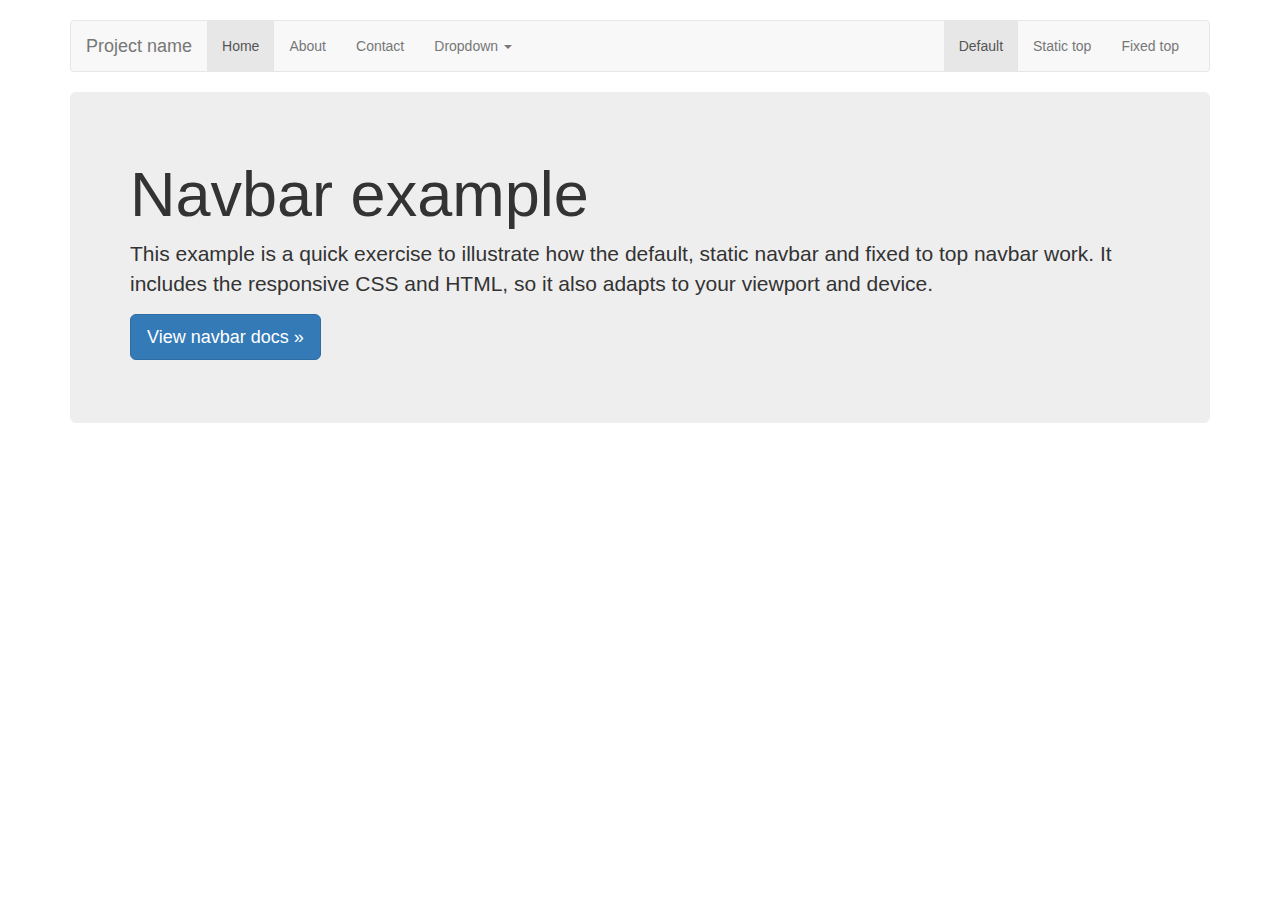
<file: 前端/bootstrap_notes/案例/bootstrap-3.4.1/docs/examples/navbar/index.html>
<!doctype html>
<html lang="en">
  <head>
    <meta charset="utf-8">
    <meta http-equiv="X-UA-Compatible" content="IE=edge">
    <meta name="viewport" content="width=device-width, initial-scale=1">
    <!-- The above 3 meta tags *must* come first in the head; any other head content must come *after* these tags -->
    <meta name="description" content="">
    <meta name="author" content="">
    <link rel="icon" href="../../favicon.ico">

    <title>Navbar Template for Bootstrap</title>

    <!-- Bootstrap core CSS -->
    <link href="../../dist/css/bootstrap.min.css" rel="stylesheet">

    <!-- IE10 viewport hack for Surface/desktop Windows 8 bug -->
    <link href="../../assets/css/ie10-viewport-bug-workaround.css" rel="stylesheet">

    <!-- Custom styles for this template -->
    <link href="navbar.css" rel="stylesheet">

    <!-- Just for debugging purposes. Don't actually copy these 2 lines! -->
    <!--[if lt IE 9]><script src="../../assets/js/ie8-responsive-file-warning.js"></script><![endif]-->
    <script src="../../assets/js/ie-emulation-modes-warning.js"></script>

    <!-- HTML5 shim and Respond.js for IE8 support of HTML5 elements and media queries -->
    <!--[if lt IE 9]>
      <script src="https://oss.maxcdn.com/html5shiv/3.7.3/html5shiv.min.js"></script>
      <script src="https://oss.maxcdn.com/respond/1.4.2/respond.min.js"></script>
    <![endif]-->
  </head>

  <body>

    <div class="container">

      <!-- Static navbar -->
      <nav class="navbar navbar-default">
        <div class="container-fluid">
          <div class="navbar-header">
            <button type="button" class="navbar-toggle collapsed" data-toggle="collapse" data-target="#navbar" aria-expanded="false" aria-controls="navbar">
              <span class="sr-only">Toggle navigation</span>
              <span class="icon-bar"></span>
              <span class="icon-bar"></span>
              <span class="icon-bar"></span>
            </button>
            <a class="navbar-brand" href="#">Project name</a>
          </div>
          <div id="navbar" class="navbar-collapse collapse">
            <ul class="nav navbar-nav">
              <li class="active"><a href="#">Home</a></li>
              <li><a href="#">About</a></li>
              <li><a href="#">Contact</a></li>
              <li class="dropdown">
                <a href="#" class="dropdown-toggle" data-toggle="dropdown" role="button" aria-haspopup="true" aria-expanded="false">Dropdown <span class="caret"></span></a>
                <ul class="dropdown-menu">
                  <li><a href="#">Action</a></li>
                  <li><a href="#">Another action</a></li>
                  <li><a href="#">Something else here</a></li>
                  <li role="separator" class="divider"></li>
                  <li class="dropdown-header">Nav header</li>
                  <li><a href="#">Separated link</a></li>
                  <li><a href="#">One more separated link</a></li>
                </ul>
              </li>
            </ul>
            <ul class="nav navbar-nav navbar-right">
              <li class="active"><a href="./">Default <span class="sr-only">(current)</span></a></li>
              <li><a href="../navbar-static-top/">Static top</a></li>
              <li><a href="../navbar-fixed-top/">Fixed top</a></li>
            </ul>
          </div><!--/.nav-collapse -->
        </div><!--/.container-fluid -->
      </nav>

      <!-- Main component for a primary marketing message or call to action -->
      <div class="jumbotron">
        <h1>Navbar example</h1>
        <p>This example is a quick exercise to illustrate how the default, static navbar and fixed to top navbar work. It includes the responsive CSS and HTML, so it also adapts to your viewport and device.</p>
        <p>
          <a class="btn btn-lg btn-primary" href="../../components/#navbar" role="button">View navbar docs &raquo;</a>
        </p>
      </div>

    </div> <!-- /container -->


    <!-- Bootstrap core JavaScript
    ================================================== -->
    <!-- Placed at the end of the document so the pages load faster -->
    <script src="https://code.jquery.com/jquery-1.12.4.min.js" integrity="sha384-nvAa0+6Qg9clwYCGGPpDQLVpLNn0fRaROjHqs13t4Ggj3Ez50XnGQqc/r8MhnRDZ" crossorigin="anonymous"></script>
    <script>window.jQuery || document.write('<script src="../../assets/js/vendor/jquery.min.js"><\/script>')</script>
    <script src="../../dist/js/bootstrap.min.js"></script>
    <!-- IE10 viewport hack for Surface/desktop Windows 8 bug -->
    <script src="../../assets/js/ie10-viewport-bug-workaround.js"></script>
  </body>
</html>
</file>
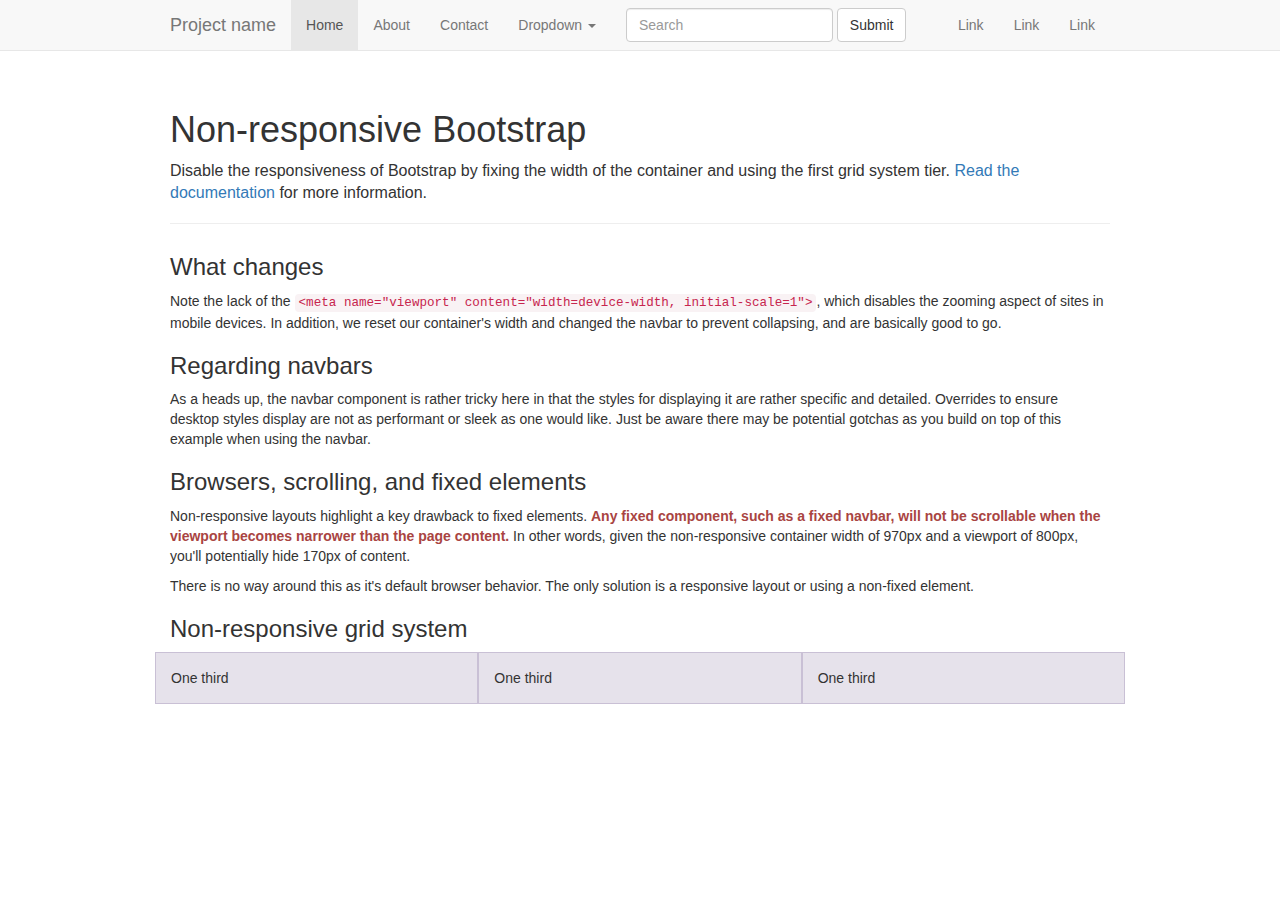
<file: 前端/bootstrap_notes/案例/bootstrap-3.4.1/docs/examples/non-responsive/index.html>
<!doctype html>
<html lang="en">
  <head>
    <meta charset="utf-8">
    <meta http-equiv="X-UA-Compatible" content="IE=edge">
    <!-- The above 2 meta tags *must* come first in the head; any other head content must come *after* these tags -->
    <meta name="description" content="">
    <meta name="author" content="">

    <!-- Note there is no responsive meta tag here -->

    <link rel="icon" href="../../favicon.ico">

    <title>Non-responsive Template for Bootstrap</title>

    <!-- Bootstrap core CSS -->
    <link href="../../dist/css/bootstrap.min.css" rel="stylesheet">

    <!-- IE10 viewport hack for Surface/desktop Windows 8 bug -->
    <link href="../../assets/css/ie10-viewport-bug-workaround.css" rel="stylesheet">

    <!-- Custom styles for this template -->
    <link href="non-responsive.css" rel="stylesheet">

    <!-- Just for debugging purposes. Don't actually copy these 2 lines! -->
    <!--[if lt IE 9]><script src="../../assets/js/ie8-responsive-file-warning.js"></script><![endif]-->
    <script src="../../assets/js/ie-emulation-modes-warning.js"></script>

    <!-- HTML5 shim and Respond.js for IE8 support of HTML5 elements and media queries -->
    <!--[if lt IE 9]>
      <script src="https://oss.maxcdn.com/html5shiv/3.7.3/html5shiv.min.js"></script>
      <script src="https://oss.maxcdn.com/respond/1.4.2/respond.min.js"></script>
    <![endif]-->
  </head>

  <body>

    <!-- Fixed navbar -->
    <nav class="navbar navbar-default navbar-fixed-top">
      <div class="container">
        <div class="navbar-header">
          <!-- The mobile navbar-toggle button can be safely removed since you do not need it in a non-responsive implementation -->
          <a class="navbar-brand" href="#">Project name</a>
        </div>
        <!-- Note that the .navbar-collapse and .collapse classes have been removed from the #navbar -->
        <div id="navbar">
          <ul class="nav navbar-nav">
            <li class="active"><a href="#">Home</a></li>
            <li><a href="#">About</a></li>
            <li><a href="#">Contact</a></li>
            <li class="dropdown">
              <a href="#" class="dropdown-toggle" data-toggle="dropdown" role="button" aria-haspopup="true" aria-expanded="false">Dropdown <span class="caret"></span></a>
              <ul class="dropdown-menu">
                <li><a href="#">Action</a></li>
                <li><a href="#">Another action</a></li>
                <li><a href="#">Something else here</a></li>
                <li role="separator" class="divider"></li>
                <li class="dropdown-header">Nav header</li>
                <li><a href="#">Separated link</a></li>
                <li><a href="#">One more separated link</a></li>
              </ul>
            </li>
          </ul>
          <form class="navbar-form navbar-left">
            <div class="form-group">
              <input type="text" class="form-control" placeholder="Search">
            </div>
            <button type="submit" class="btn btn-default">Submit</button>
          </form>
          <ul class="nav navbar-nav navbar-right">
            <li><a href="#">Link</a></li>
            <li><a href="#">Link</a></li>
            <li><a href="#">Link</a></li>
          </ul>
        </div><!--/.nav-collapse -->
      </div>
    </nav>

    <div class="container">

      <div class="page-header">
        <h1>Non-responsive Bootstrap</h1>
        <p class="lead">Disable the responsiveness of Bootstrap by fixing the width of the container and using the first grid system tier. <a href="../../getting-started/#disable-responsive">Read the documentation</a> for more information.</p>
      </div>

      <h3>What changes</h3>
      <p>Note the lack of the <code>&lt;meta name="viewport" content="width=device-width, initial-scale=1"&gt;</code>, which disables the zooming aspect of sites in mobile devices. In addition, we reset our container's width and changed the navbar to prevent collapsing, and are basically good to go.</p>

      <h3>Regarding navbars</h3>
      <p>As a heads up, the navbar component is rather tricky here in that the styles for displaying it are rather specific and detailed. Overrides to ensure desktop styles display are not as performant or sleek as one would like. Just be aware there may be potential gotchas as you build on top of this example when using the navbar.</p>

      <h3>Browsers, scrolling, and fixed elements</h3>
      <p>Non-responsive layouts highlight a key drawback to fixed elements. <strong class="text-danger">Any fixed component, such as a fixed navbar, will not be scrollable when the viewport becomes narrower than the page content.</strong> In other words, given the non-responsive container width of 970px and a viewport of 800px, you'll potentially hide 170px of content.</p>
      <p>There is no way around this as it's default browser behavior. The only solution is a responsive layout or using a non-fixed element.</p>

      <h3>Non-responsive grid system</h3>
      <div class="row">
        <div class="col-xs-4">One third</div>
        <div class="col-xs-4">One third</div>
        <div class="col-xs-4">One third</div>
      </div>

    </div> <!-- /container -->


    <!-- Bootstrap core JavaScript
    ================================================== -->
    <!-- Placed at the end of the document so the pages load faster -->
    <script src="https://code.jquery.com/jquery-1.12.4.min.js" integrity="sha384-nvAa0+6Qg9clwYCGGPpDQLVpLNn0fRaROjHqs13t4Ggj3Ez50XnGQqc/r8MhnRDZ" crossorigin="anonymous"></script>
    <script>window.jQuery || document.write('<script src="../../assets/js/vendor/jquery.min.js"><\/script>')</script>
    <script src="../../dist/js/bootstrap.min.js"></script>
    <!-- IE10 viewport hack for Surface/desktop Windows 8 bug -->
    <script src="../../assets/js/ie10-viewport-bug-workaround.js"></script>
  </body>
</html>
</file>
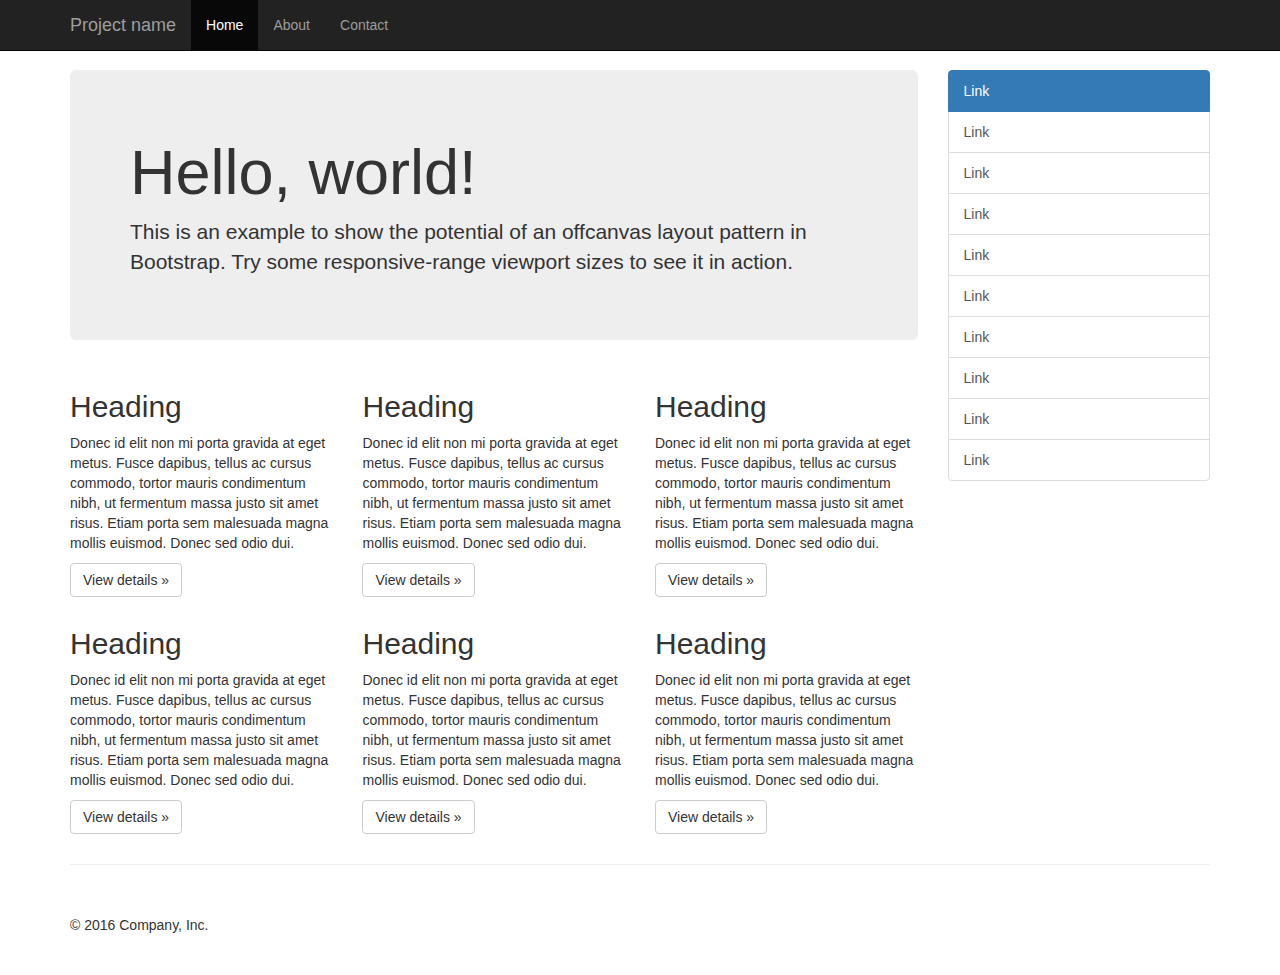
<file: 前端/bootstrap_notes/案例/bootstrap-3.4.1/docs/examples/offcanvas/index.html>
<!doctype html>
<html lang="en">
  <head>
    <meta charset="utf-8">
    <meta http-equiv="X-UA-Compatible" content="IE=edge">
    <meta name="viewport" content="width=device-width, initial-scale=1">
    <!-- The above 3 meta tags *must* come first in the head; any other head content must come *after* these tags -->
    <meta name="description" content="">
    <meta name="author" content="">
    <link rel="icon" href="../../favicon.ico">

    <title>Off Canvas Template for Bootstrap</title>

    <!-- Bootstrap core CSS -->
    <link href="../../dist/css/bootstrap.min.css" rel="stylesheet">

    <!-- IE10 viewport hack for Surface/desktop Windows 8 bug -->
    <link href="../../assets/css/ie10-viewport-bug-workaround.css" rel="stylesheet">

    <!-- Custom styles for this template -->
    <link href="offcanvas.css" rel="stylesheet">

    <!-- Just for debugging purposes. Don't actually copy these 2 lines! -->
    <!--[if lt IE 9]><script src="../../assets/js/ie8-responsive-file-warning.js"></script><![endif]-->
    <script src="../../assets/js/ie-emulation-modes-warning.js"></script>

    <!-- HTML5 shim and Respond.js for IE8 support of HTML5 elements and media queries -->
    <!--[if lt IE 9]>
      <script src="https://oss.maxcdn.com/html5shiv/3.7.3/html5shiv.min.js"></script>
      <script src="https://oss.maxcdn.com/respond/1.4.2/respond.min.js"></script>
    <![endif]-->
  </head>

  <body>
    <nav class="navbar navbar-fixed-top navbar-inverse">
      <div class="container">
        <div class="navbar-header">
          <button type="button" class="navbar-toggle collapsed" data-toggle="collapse" data-target="#navbar" aria-expanded="false" aria-controls="navbar">
            <span class="sr-only">Toggle navigation</span>
            <span class="icon-bar"></span>
            <span class="icon-bar"></span>
            <span class="icon-bar"></span>
          </button>
          <a class="navbar-brand" href="#">Project name</a>
        </div>
        <div id="navbar" class="collapse navbar-collapse">
          <ul class="nav navbar-nav">
            <li class="active"><a href="#">Home</a></li>
            <li><a href="#">About</a></li>
            <li><a href="#">Contact</a></li>
          </ul>
        </div><!-- /.nav-collapse -->
      </div><!-- /.container -->
    </nav><!-- /.navbar -->

    <div class="container">

      <div class="row row-offcanvas row-offcanvas-right">

        <div class="col-xs-12 col-sm-9">
          <p class="pull-right visible-xs">
            <button type="button" class="btn btn-primary btn-xs" data-toggle="offcanvas">Toggle nav</button>
          </p>
          <div class="jumbotron">
            <h1>Hello, world!</h1>
            <p>This is an example to show the potential of an offcanvas layout pattern in Bootstrap. Try some responsive-range viewport sizes to see it in action.</p>
          </div>
          <div class="row">
            <div class="col-xs-6 col-lg-4">
              <h2>Heading</h2>
              <p>Donec id elit non mi porta gravida at eget metus. Fusce dapibus, tellus ac cursus commodo, tortor mauris condimentum nibh, ut fermentum massa justo sit amet risus. Etiam porta sem malesuada magna mollis euismod. Donec sed odio dui. </p>
              <p><a class="btn btn-default" href="#" role="button">View details &raquo;</a></p>
            </div><!--/.col-xs-6.col-lg-4-->
            <div class="col-xs-6 col-lg-4">
              <h2>Heading</h2>
              <p>Donec id elit non mi porta gravida at eget metus. Fusce dapibus, tellus ac cursus commodo, tortor mauris condimentum nibh, ut fermentum massa justo sit amet risus. Etiam porta sem malesuada magna mollis euismod. Donec sed odio dui. </p>
              <p><a class="btn btn-default" href="#" role="button">View details &raquo;</a></p>
            </div><!--/.col-xs-6.col-lg-4-->
            <div class="col-xs-6 col-lg-4">
              <h2>Heading</h2>
              <p>Donec id elit non mi porta gravida at eget metus. Fusce dapibus, tellus ac cursus commodo, tortor mauris condimentum nibh, ut fermentum massa justo sit amet risus. Etiam porta sem malesuada magna mollis euismod. Donec sed odio dui. </p>
              <p><a class="btn btn-default" href="#" role="button">View details &raquo;</a></p>
            </div><!--/.col-xs-6.col-lg-4-->
            <div class="col-xs-6 col-lg-4">
              <h2>Heading</h2>
              <p>Donec id elit non mi porta gravida at eget metus. Fusce dapibus, tellus ac cursus commodo, tortor mauris condimentum nibh, ut fermentum massa justo sit amet risus. Etiam porta sem malesuada magna mollis euismod. Donec sed odio dui. </p>
              <p><a class="btn btn-default" href="#" role="button">View details &raquo;</a></p>
            </div><!--/.col-xs-6.col-lg-4-->
            <div class="col-xs-6 col-lg-4">
              <h2>Heading</h2>
              <p>Donec id elit non mi porta gravida at eget metus. Fusce dapibus, tellus ac cursus commodo, tortor mauris condimentum nibh, ut fermentum massa justo sit amet risus. Etiam porta sem malesuada magna mollis euismod. Donec sed odio dui. </p>
              <p><a class="btn btn-default" href="#" role="button">View details &raquo;</a></p>
            </div><!--/.col-xs-6.col-lg-4-->
            <div class="col-xs-6 col-lg-4">
              <h2>Heading</h2>
              <p>Donec id elit non mi porta gravida at eget metus. Fusce dapibus, tellus ac cursus commodo, tortor mauris condimentum nibh, ut fermentum massa justo sit amet risus. Etiam porta sem malesuada magna mollis euismod. Donec sed odio dui. </p>
              <p><a class="btn btn-default" href="#" role="button">View details &raquo;</a></p>
            </div><!--/.col-xs-6.col-lg-4-->
          </div><!--/row-->
        </div><!--/.col-xs-12.col-sm-9-->

        <div class="col-xs-6 col-sm-3 sidebar-offcanvas" id="sidebar">
          <div class="list-group">
            <a href="#" class="list-group-item active">Link</a>
            <a href="#" class="list-group-item">Link</a>
            <a href="#" class="list-group-item">Link</a>
            <a href="#" class="list-group-item">Link</a>
            <a href="#" class="list-group-item">Link</a>
            <a href="#" class="list-group-item">Link</a>
            <a href="#" class="list-group-item">Link</a>
            <a href="#" class="list-group-item">Link</a>
            <a href="#" class="list-group-item">Link</a>
            <a href="#" class="list-group-item">Link</a>
          </div>
        </div><!--/.sidebar-offcanvas-->
      </div><!--/row-->

      <hr>

      <footer>
        <p>&copy; 2016 Company, Inc.</p>
      </footer>

    </div><!--/.container-->


    <!-- Bootstrap core JavaScript
    ================================================== -->
    <!-- Placed at the end of the document so the pages load faster -->
    <script src="https://code.jquery.com/jquery-1.12.4.min.js" integrity="sha384-nvAa0+6Qg9clwYCGGPpDQLVpLNn0fRaROjHqs13t4Ggj3Ez50XnGQqc/r8MhnRDZ" crossorigin="anonymous"></script>
    <script>window.jQuery || document.write('<script src="../../assets/js/vendor/jquery.min.js"><\/script>')</script>
    <script src="../../dist/js/bootstrap.min.js"></script>
    <!-- IE10 viewport hack for Surface/desktop Windows 8 bug -->
    <script src="../../assets/js/ie10-viewport-bug-workaround.js"></script>
    <script src="offcanvas.js"></script>
  </body>
</html>
</file>
<file: 前端/bootstrap_notes/案例/bootstrap-3.4.1/docs/examples/blog/blog.css>
/* stylelint-disable selector-list-comma-newline-after, property-no-vendor-prefix */

/*
 * Globals
 */

body {
  font-family: Georgia, "Times New Roman", Times, serif;
  color: #555;
}

h1, .h1,
h2, .h2,
h3, .h3,
h4, .h4,
h5, .h5,
h6, .h6 {
  margin-top: 0;
  font-family: "Helvetica Neue", Helvetica, Arial, sans-serif;
  font-weight: 400;
  color: #333;
}


/*
 * Override Bootstrap's default container.
 */

@media (min-width: 1200px) {
  .container {
    width: 970px;
  }
}


/*
 * Masthead for nav
 */

.blog-masthead {
  background-color: #428bca;
  -webkit-box-shadow: inset 0 -2px 5px rgba(0, 0, 0, .1);
  box-shadow: inset 0 -2px 5px rgba(0, 0, 0, .1);
}

/* Nav links */
.blog-nav-item {
  position: relative;
  display: inline-block;
  padding: 10px;
  font-weight: 500;
  color: #cdddeb;
}
.blog-nav-item:hover,
.blog-nav-item:focus {
  color: #fff;
  text-decoration: none;
}

/* Active state gets a caret at the bottom */
.blog-nav .active {
  color: #fff;
}
.blog-nav .active:after {
  position: absolute;
  bottom: 0;
  left: 50%;
  width: 0;
  height: 0;
  margin-left: -5px;
  vertical-align: middle;
  content: " ";
  border-right: 5px solid transparent;
  border-bottom: 5px solid;
  border-left: 5px solid transparent;
}


/*
 * Blog name and description
 */

.blog-header {
  padding-top: 20px;
  padding-bottom: 20px;
}
.blog-title {
  margin-top: 30px;
  margin-bottom: 0;
  font-size: 60px;
  font-weight: 400;
}
.blog-description {
  font-size: 20px;
  color: #999;
}


/*
 * Main column and sidebar layout
 */

.blog-main {
  font-size: 18px;
  line-height: 1.5;
}

/* Sidebar modules for boxing content */
.sidebar-module {
  padding: 15px;
  margin: 0 -15px 15px;
}
.sidebar-module-inset {
  padding: 15px;
  background-color: #f5f5f5;
  border-radius: 4px;
}
.sidebar-module-inset p:last-child,
.sidebar-module-inset ul:last-child,
.sidebar-module-inset ol:last-child {
  margin-bottom: 0;
}


/* Pagination */
.pager {
  margin-bottom: 60px;
  text-align: left;
}
.pager > li > a {
  width: 140px;
  padding: 10px 20px;
  text-align: center;
  border-radius: 30px;
}


/*
 * Blog posts
 */

.blog-post {
  margin-bottom: 60px;
}
.blog-post-title {
  margin-bottom: 5px;
  font-size: 40px;
}
.blog-post-meta {
  margin-bottom: 20px;
  color: #999;
}


/*
 * Footer
 */

.blog-footer {
  padding: 40px 0;
  color: #999;
  text-align: center;
  background-color: #f9f9f9;
  border-top: 1px solid #e5e5e5;
}
.blog-footer p:last-child {
  margin-bottom: 0;
}
</file>
<file: 前端/bootstrap_notes/案例/bootstrap-3.4.1/docs/examples/carousel/carousel.css>
/* GLOBAL STYLES
 * Padding below the footer and lighter body text
* -------------------------------------------------- */

body {
  padding-bottom: 40px;
  color: #5a5a5a;
}


/* CUSTOMIZE THE NAVBAR
-------------------------------------------------- */

/* Special class on .container surrounding .navbar, used for positioning it into place. */
.navbar-wrapper {
  position: absolute;
  top: 0;
  right: 0;
  left: 0;
  z-index: 20;
}

/* Flip around the padding for proper display in narrow viewports */
.navbar-wrapper > .container {
  padding-right: 0;
  padding-left: 0;
}
.navbar-wrapper .navbar {
  padding-right: 15px;
  padding-left: 15px;
}
.navbar-wrapper .navbar .container {
  width: auto;
}


/* CUSTOMIZE THE CAROUSEL
-------------------------------------------------- */

/* Carousel base class */
.carousel {
  height: 500px;
  margin-bottom: 60px;
}
.carousel-caption {
  z-index: 10; /* Since positioning the image, we need to help out the caption */
}

/* Declare heights because of positioning of img element */
.carousel .item {
  height: 500px;
  background-color: #777;
}
.carousel-inner > .item > img {
  position: absolute;
  top: 0;
  left: 0;
  min-width: 100%;
  height: 500px;
}


/* MARKETING CONTENT
-------------------------------------------------- */

/* Center align the text within the three columns below the carousel */
.marketing .col-lg-4 {
  margin-bottom: 20px;
  text-align: center;
}
.marketing h2 {
  font-weight: 400;
}
.marketing .col-lg-4 p {
  margin-right: 10px;
  margin-left: 10px;
}


/* Featurettes
------------------------- */

.featurette-divider {
  margin: 80px 0; /* Space out the Bootstrap <hr> more */
}

/* Thin out the marketing headings */
.featurette-heading {
  font-weight: 300;
  line-height: 1;
  letter-spacing: -1px;
}


/* RESPONSIVE CSS
-------------------------------------------------- */

@media (min-width: 768px) {
  /* Navbar positioning foo */
  .navbar-wrapper {
    margin-top: 20px;
  }
  .navbar-wrapper .container {
    padding-right: 15px;
    padding-left: 15px;
  }
  .navbar-wrapper .navbar {
    padding-right: 0;
    padding-left: 0;
    border-radius: 4px; /* The navbar becomes detached from the top, so we round the corners */
  }

  /* Bump up size of carousel content */
  .carousel-caption p {
    margin-bottom: 20px;
    font-size: 21px;
    line-height: 1.4;
  }

  .featurette-heading {
    font-size: 50px;
  }
}

@media (min-width: 992px) {
  .featurette-heading {
    margin-top: 120px;
  }
}
</file>
<file: 前端/bootstrap_notes/案例/bootstrap-3.4.1/docs/examples/cover/cover.css>
/* stylelint-disable property-no-vendor-prefix */

/*
 * Globals
 */

/* Links */
a,
a:focus,
a:hover {
  color: #fff;
}

/* Custom default button */
.btn-default,
.btn-default:hover,
.btn-default:focus {
  color: #333;
  text-shadow: none; /* Prevent inheritance from `body` */
  background-color: #fff;
  border: 1px solid #fff;
}


/*
 * Base structure
 */

html,
body {
  height: 100%;
  background-color: #333;
}
body {
  color: #fff;
  text-align: center;
  text-shadow: 0 1px 3px rgba(0, 0, 0, .5);
}

/* Extra markup and styles for table-esque vertical and horizontal centering */
.site-wrapper {
  display: table;
  width: 100%;
  height: 100%; /* For at least Firefox */
  min-height: 100%;
  -webkit-box-shadow: inset 0 0 100px rgba(0, 0, 0, .5);
  box-shadow: inset 0 0 100px rgba(0, 0, 0, .5);
}
.site-wrapper-inner {
  display: table-cell;
  vertical-align: top;
}
.cover-container {
  margin-right: auto;
  margin-left: auto;
}

/* Padding for spacing */
.inner {
  padding: 30px;
}


/*
 * Header
 */
.masthead-brand {
  margin-top: 10px;
  margin-bottom: 10px;
}

.masthead-nav > li {
  display: inline-block;
}
.masthead-nav > li + li {
  margin-left: 20px;
}
.masthead-nav > li > a {
  padding-right: 0;
  padding-left: 0;
  font-size: 16px;
  font-weight: 700;
  color: #fff; /* IE8 proofing */
  color: rgba(255, 255, 255, .75);
  border-bottom: 2px solid transparent;
}
.masthead-nav > li > a:hover,
.masthead-nav > li > a:focus {
  background-color: transparent;
  border-bottom-color: #a9a9a9;
  border-bottom-color: rgba(255, 255, 255, .25);
}
.masthead-nav > .active > a,
.masthead-nav > .active > a:hover,
.masthead-nav > .active > a:focus {
  color: #fff;
  border-bottom-color: #fff;
}

@media (min-width: 768px) {
  .masthead-brand {
    float: left;
  }
  .masthead-nav {
    float: right;
  }
}


/*
 * Cover
 */

.cover {
  padding: 0 20px;
}
.cover .btn-lg {
  padding: 10px 20px;
  font-weight: 700;
}


/*
 * Footer
 */

.mastfoot {
  color: #999; /* IE8 proofing */
  color: rgba(255, 255, 255, .5);
}


/*
 * Affix and center
 */

@media (min-width: 768px) {
  /* Pull out the header and footer */
  .masthead {
    position: fixed;
    top: 0;
  }
  .mastfoot {
    position: fixed;
    bottom: 0;
  }
  .site-wrapper-inner {
    vertical-align: middle; /* Start the vertical centering */
  }
  .masthead,
  .mastfoot,
  .cover-container {
    width: 100%; /* Must be percentage or pixels for horizontal alignment */
  }
}

@media (min-width: 992px) {
  .masthead,
  .mastfoot,
  .cover-container {
    width: 700px;
  }
}
</file>
<file: 前端/bootstrap_notes/案例/bootstrap-3.4.1/docs/examples/dashboard/dashboard.css>
/*
 * Base structure
 */

/* Move down content because we have a fixed navbar that is 50px tall */
body {
  padding-top: 50px;
}


/*
 * Global add-ons
 */

.sub-header {
  padding-bottom: 10px;
  border-bottom: 1px solid #eee;
}

/*
 * Top navigation
 * Hide default border to remove 1px line.
 */
.navbar-fixed-top {
  border: 0;
}

/*
 * Sidebar
 */

/* Hide for mobile, show later */
.sidebar {
  display: none;
}
@media (min-width: 768px) {
  .sidebar {
    position: fixed;
    top: 51px;
    bottom: 0;
    left: 0;
    z-index: 1000;
    display: block;
    padding: 20px;
    overflow-x: hidden;
    overflow-y: auto; /* Scrollable contents if viewport is shorter than content. */
    background-color: #f5f5f5;
    border-right: 1px solid #eee;
  }
}

/* Sidebar navigation */
.nav-sidebar {
  margin-right: -21px; /* 20px padding + 1px border */
  margin-bottom: 20px;
  margin-left: -20px;
}
.nav-sidebar > li > a {
  padding-right: 20px;
  padding-left: 20px;
}
.nav-sidebar > .active > a,
.nav-sidebar > .active > a:hover,
.nav-sidebar > .active > a:focus {
  color: #fff;
  background-color: #428bca;
}


/*
 * Main content
 */

.main {
  padding: 20px;
}
@media (min-width: 768px) {
  .main {
    padding-right: 40px;
    padding-left: 40px;
  }
}
.main .page-header {
  margin-top: 0;
}


/*
 * Placeholder dashboard ideas
 */

.placeholders {
  margin-bottom: 30px;
  text-align: center;
}
.placeholders h4 {
  margin-bottom: 0;
}
.placeholder {
  margin-bottom: 20px;
}
.placeholder img {
  display: inline-block;
  border-radius: 50%;
}
</file>
<file: 前端/bootstrap_notes/案例/bootstrap-3.4.1/docs/examples/grid/grid.css>
h4 {
  margin-top: 25px;
}
.row {
  margin-bottom: 20px;
}
.row .row {
  margin-top: 10px;
  margin-bottom: 0;
}
[class*="col-"] {
  padding-top: 15px;
  padding-bottom: 15px;
  background-color: #eee;
  background-color: rgba(86, 61, 124, .15);
  border: 1px solid #ddd;
  border: 1px solid rgba(86, 61, 124, .2);
}

hr {
  margin-top: 40px;
  margin-bottom: 40px;
}
</file>
<file: 前端/bootstrap_notes/案例/bootstrap-3.4.1/docs/examples/jumbotron-narrow/jumbotron-narrow.css>
/* Space out content a bit */
body {
  padding-top: 20px;
  padding-bottom: 20px;
}

/* Everything but the jumbotron gets side spacing for mobile first views */
.header,
.marketing,
.footer {
  padding-right: 15px;
  padding-left: 15px;
}

/* Custom page header */
.header {
  padding-bottom: 20px;
  border-bottom: 1px solid #e5e5e5;
}
.header h3 {
  margin-top: 0;
  margin-bottom: 0;
  line-height: 40px; /* Make the masthead heading the same height as the navigation */
}

/* Custom page footer */
.footer {
  padding-top: 19px;
  color: #777;
  border-top: 1px solid #e5e5e5;
}

/* Customize container */
@media (min-width: 768px) {
  .container {
    max-width: 730px;
  }
}
.container-narrow > hr {
  margin: 30px 0;
}

/* Main marketing message and sign up button */
.jumbotron {
  text-align: center;
  border-bottom: 1px solid #e5e5e5;
}
.jumbotron .btn {
  padding: 14px 24px;
  font-size: 21px;
}

/* Supporting marketing content */
.marketing {
  margin: 40px 0;
}
.marketing p + h4 {
  margin-top: 28px;
}

/* Responsive: Portrait tablets and up */
@media screen and (min-width: 768px) {
  /* Remove the padding we set earlier */
  .header,
  .marketing,
  .footer {
    padding-right: 0;
    padding-left: 0;
  }
  .header {
    margin-bottom: 30px;
  }
  .jumbotron {
    border-bottom: 0;
  }
}
</file>
<file: 前端/bootstrap_notes/案例/bootstrap-3.4.1/docs/examples/jumbotron/jumbotron.css>
/* Move down content because we have a fixed navbar that is 50px tall */
body {
  padding-top: 50px;
  padding-bottom: 20px;
}
</file>
<file: 前端/bootstrap_notes/案例/bootstrap-3.4.1/docs/examples/justified-nav/justified-nav.css>
/* stylelint-disable value-no-vendor-prefix, function-name-case, property-no-vendor-prefix */

body {
  padding-top: 20px;
}

.footer {
  padding-top: 40px;
  padding-bottom: 40px;
  margin-top: 40px;
  border-top: 1px solid #eee;
}

/* Main marketing message and sign up button */
.jumbotron {
  text-align: center;
  background-color: transparent;
}
.jumbotron .btn {
  padding: 14px 24px;
  font-size: 21px;
}

/* Customize the nav-justified links to be fill the entire space of the .navbar */

.nav-justified {
  background-color: #eee;
  border: 1px solid #ccc;
  border-radius: 5px;
}
.nav-justified > li > a {
  padding-top: 15px;
  padding-bottom: 15px;
  margin-bottom: 0;
  font-weight: 700;
  color: #777;
  text-align: center;
  background-color: #e5e5e5; /* Old browsers */
  background-image: -webkit-gradient(linear, left top, left bottom, from(#f5f5f5), to(#e5e5e5));
  background-image: -webkit-linear-gradient(top, #f5f5f5 0%, #e5e5e5 100%);
  background-image: -o-linear-gradient(top, #f5f5f5 0%, #e5e5e5 100%);
  background-image: linear-gradient(to bottom, #f5f5f5 0%, #e5e5e5 100%);
  filter: progid:DXImageTransform.Microsoft.gradient(startColorstr="#f5f5f5", endColorstr="#e5e5e5", GradientType=0); /* IE6-9 */
  background-repeat: repeat-x; /* Repeat the gradient */
  border-bottom: 1px solid #d5d5d5;
}
.nav-justified > .active > a,
.nav-justified > .active > a:hover,
.nav-justified > .active > a:focus {
  background-color: #ddd;
  background-image: none;
  -webkit-box-shadow: inset 0 3px 7px rgba(0, 0, 0, .15);
  box-shadow: inset 0 3px 7px rgba(0, 0, 0, .15);
}
.nav-justified > li:first-child > a {
  border-radius: 5px 5px 0 0;
}
.nav-justified > li:last-child > a {
  border-bottom: 0;
  border-radius: 0 0 5px 5px;
}

@media (min-width: 768px) {
  .nav-justified {
    max-height: 52px;
  }
  .nav-justified > li > a {
    border-right: 1px solid #d5d5d5;
    border-left: 1px solid #fff;
  }
  .nav-justified > li:first-child > a {
    border-left: 0;
    border-radius: 5px 0 0 5px;
  }
  .nav-justified > li:last-child > a {
    border-right: 0;
    border-radius: 0 5px 5px 0;
  }
}

/* Responsive: Portrait tablets and up */
@media screen and (min-width: 768px) {
  /* Remove the padding we set earlier */
  .masthead,
  .marketing,
  .footer {
    padding-right: 0;
    padding-left: 0;
  }
}
</file>
<file: 前端/bootstrap_notes/案例/bootstrap-3.4.1/docs/examples/navbar-fixed-top/navbar-fixed-top.css>
body {
  min-height: 2000px;
  padding-top: 70px;
}
</file>
<file: 前端/bootstrap_notes/案例/bootstrap-3.4.1/docs/examples/navbar-static-top/navbar-static-top.css>
body {
  min-height: 2000px;
}

.navbar-static-top {
  margin-bottom: 19px;
}
</file>
<file: 前端/bootstrap_notes/案例/bootstrap-3.4.1/docs/examples/navbar/navbar.css>
body {
  padding-top: 20px;
  padding-bottom: 20px;
}

.navbar {
  margin-bottom: 20px;
}
</file>
<file: 前端/bootstrap_notes/案例/bootstrap-3.4.1/docs/examples/non-responsive/non-responsive.css>
/* stylelint-disable selector-max-class, selector-max-combinators, selector-max-compound-selectors, declaration-no-important, selector-no-qualifying-type, property-no-vendor-prefix */

/* Template-specific stuff
 *
 * Customizations just for the template; these are not necessary for anything
 * with disabling the responsiveness.
 */

/* Account for fixed navbar */
body {
  padding-top: 70px;
  padding-bottom: 30px;
}

body,
.navbar-fixed-top,
.navbar-fixed-bottom {
  min-width: 970px;
}

/* Don't let the lead text change font-size. */
.lead {
  font-size: 16px;
}

/* Finesse the page header spacing */
.page-header {
  margin-bottom: 30px;
}
.page-header .lead {
  margin-bottom: 10px;
}


/* Non-responsive overrides
 *
 * Utilize the following CSS to disable the responsive-ness of the container,
 * grid system, and navbar.
 */

/* Reset the container */
.container {
  width: 970px;
  max-width: none !important;
}

/* Demonstrate the grids */
.col-xs-4 {
  padding-top: 15px;
  padding-bottom: 15px;
  background-color: #eee;
  background-color: rgba(86, 61, 124, .15);
  border: 1px solid #ddd;
  border: 1px solid rgba(86, 61, 124, .2);
}

.container .navbar-header,
.container .navbar-collapse {
  margin-right: 0;
  margin-left: 0;
}

/* Always float the navbar header */
.navbar-header {
  float: left;
}

/* Undo the collapsing navbar */
.navbar-collapse {
  display: block !important;
  height: auto !important;
  padding-bottom: 0;
  overflow: visible !important;
  visibility: visible !important;
  border-top: 0;
}

.navbar-toggle {
  display: none;
}

.navbar-brand {
  margin-left: -15px;
}

/* Always apply the floated nav */
.navbar-nav {
  float: left;
  margin: 0;
}
.navbar-nav > li {
  float: left;
}
.navbar-nav > li > a {
  padding: 15px;
}

/* Redeclare since we override the float above */
.navbar-nav.navbar-right {
  float: right;
}

/* Undo custom dropdowns */
.navbar .navbar-nav .open .dropdown-menu {
  position: absolute;
  float: left;
  background-color: #fff;
  border: 1px solid #ccc;
  border: 1px solid rgba(0, 0, 0, .15);
  border-width: 0 1px 1px;
  border-radius: 0 0 4px 4px;
  -webkit-box-shadow: 0 6px 12px rgba(0, 0, 0, .175);
  box-shadow: 0 6px 12px rgba(0, 0, 0, .175);
}
.navbar-default .navbar-nav .open .dropdown-menu > li > a {
  color: #333;
}
.navbar .navbar-nav .open .dropdown-menu > li > a:hover,
.navbar .navbar-nav .open .dropdown-menu > li > a:focus,
.navbar .navbar-nav .open .dropdown-menu > .active > a,
.navbar .navbar-nav .open .dropdown-menu > .active > a:hover,
.navbar .navbar-nav .open .dropdown-menu > .active > a:focus {
  color: #fff !important;
  background-color: #428bca !important;
}
.navbar .navbar-nav .open .dropdown-menu > .disabled > a,
.navbar .navbar-nav .open .dropdown-menu > .disabled > a:hover,
.navbar .navbar-nav .open .dropdown-menu > .disabled > a:focus {
  color: #999 !important;
  background-color: transparent !important;
}

/* Undo form expansion */
.navbar-form {
  float: left;
  width: auto;
  padding-top: 0;
  padding-bottom: 0;
  margin-right: 0;
  margin-left: 0;
  border: 0;
  -webkit-box-shadow: none;
  box-shadow: none;
}

/* Copy-pasted from forms.less since we mixin the .form-inline styles. */
.navbar-form .form-group {
  display: inline-block;
  margin-bottom: 0;
  vertical-align: middle;
}

.navbar-form .form-control {
  display: inline-block;
  width: auto;
  vertical-align: middle;
}

.navbar-form .form-control-static {
  display: inline-block;
}

.navbar-form .input-group {
  display: inline-table;
  vertical-align: middle;
}

.navbar-form .input-group .input-group-addon,
.navbar-form .input-group .input-group-btn,
.navbar-form .input-group .form-control {
  width: auto;
}

.navbar-form .input-group > .form-control {
  width: 100%;
}

.navbar-form .control-label {
  margin-bottom: 0;
  vertical-align: middle;
}

.navbar-form .radio,
.navbar-form .checkbox {
  display: inline-block;
  margin-top: 0;
  margin-bottom: 0;
  vertical-align: middle;
}

.navbar-form .radio label,
.navbar-form .checkbox label {
  padding-left: 0;
}

.navbar-form .radio input[type="radio"],
.navbar-form .checkbox input[type="checkbox"] {
  position: relative;
  margin-left: 0;
}

.navbar-form .has-feedback .form-control-feedback {
  top: 0;
}

/* Undo inline form compaction on small screens */
.form-inline .form-group {
  display: inline-block;
  margin-bottom: 0;
  vertical-align: middle;
}

.form-inline .form-control {
  display: inline-block;
  width: auto;
  vertical-align: middle;
}

.form-inline .form-control-static {
  display: inline-block;
}

.form-inline .input-group {
  display: inline-table;
  vertical-align: middle;
}
.form-inline .input-group .input-group-addon,
.form-inline .input-group .input-group-btn,
.form-inline .input-group .form-control {
  width: auto;
}

.form-inline .input-group > .form-control {
  width: 100%;
}

.form-inline .control-label {
  margin-bottom: 0;
  vertical-align: middle;
}

.form-inline .radio,
.form-inline .checkbox {
  display: inline-block;
  margin-top: 0;
  margin-bottom: 0;
  vertical-align: middle;
}
.form-inline .radio label,
.form-inline .checkbox label {
  padding-left: 0;
}

.form-inline .radio input[type="radio"],
.form-inline .checkbox input[type="checkbox"] {
  position: relative;
  margin-left: 0;
}

.form-inline .has-feedback .form-control-feedback {
  top: 0;
}
</file>
<file: 前端/bootstrap_notes/案例/bootstrap-3.4.1/docs/examples/offcanvas/offcanvas.css>
/* stylelint-disable property-no-vendor-prefix */

/*
 * Style tweaks
 * --------------------------------------------------
 */
html,
body {
  overflow-x: hidden; /* Prevent scroll on narrow devices */
}
body {
  padding-top: 70px;
}
footer {
  padding: 30px 0;
}

/*
 * Off Canvas
 * --------------------------------------------------
 */
@media screen and (max-width: 767px) {
  .row-offcanvas {
    position: relative;
    -webkit-transition: all .25s ease-out;
    -o-transition: all .25s ease-out;
    transition: all .25s ease-out;
  }

  .row-offcanvas-right {
    right: 0;
  }

  .row-offcanvas-left {
    left: 0;
  }

  .row-offcanvas-right .sidebar-offcanvas {
    right: -50%; /* 6 columns */
  }

  .row-offcanvas-left .sidebar-offcanvas {
    left: -50%; /* 6 columns */
  }

  .row-offcanvas-right.active {
    right: 50%; /* 6 columns */
  }

  .row-offcanvas-left.active {
    left: 50%; /* 6 columns */
  }

  .sidebar-offcanvas {
    position: absolute;
    top: 0;
    width: 50%; /* 6 columns */
  }
}
</file>
<file: 前端/bootstrap_notes/案例/bootstrap-3.4.1/docs/assets/css/ie10-viewport-bug-workaround.css>
/*!
 * IE10 viewport hack for Surface/desktop Windows 8 bug
 * Copyright 2014-2019 Twitter, Inc.
 * Licensed under MIT (https://github.com/twbs/bootstrap/blob/master/LICENSE)
 */
@-ms-viewport {
  width: device-width;
}
@-o-viewport {
  width: device-width;
}
@viewport {
  width: device-width;
}
</file>
